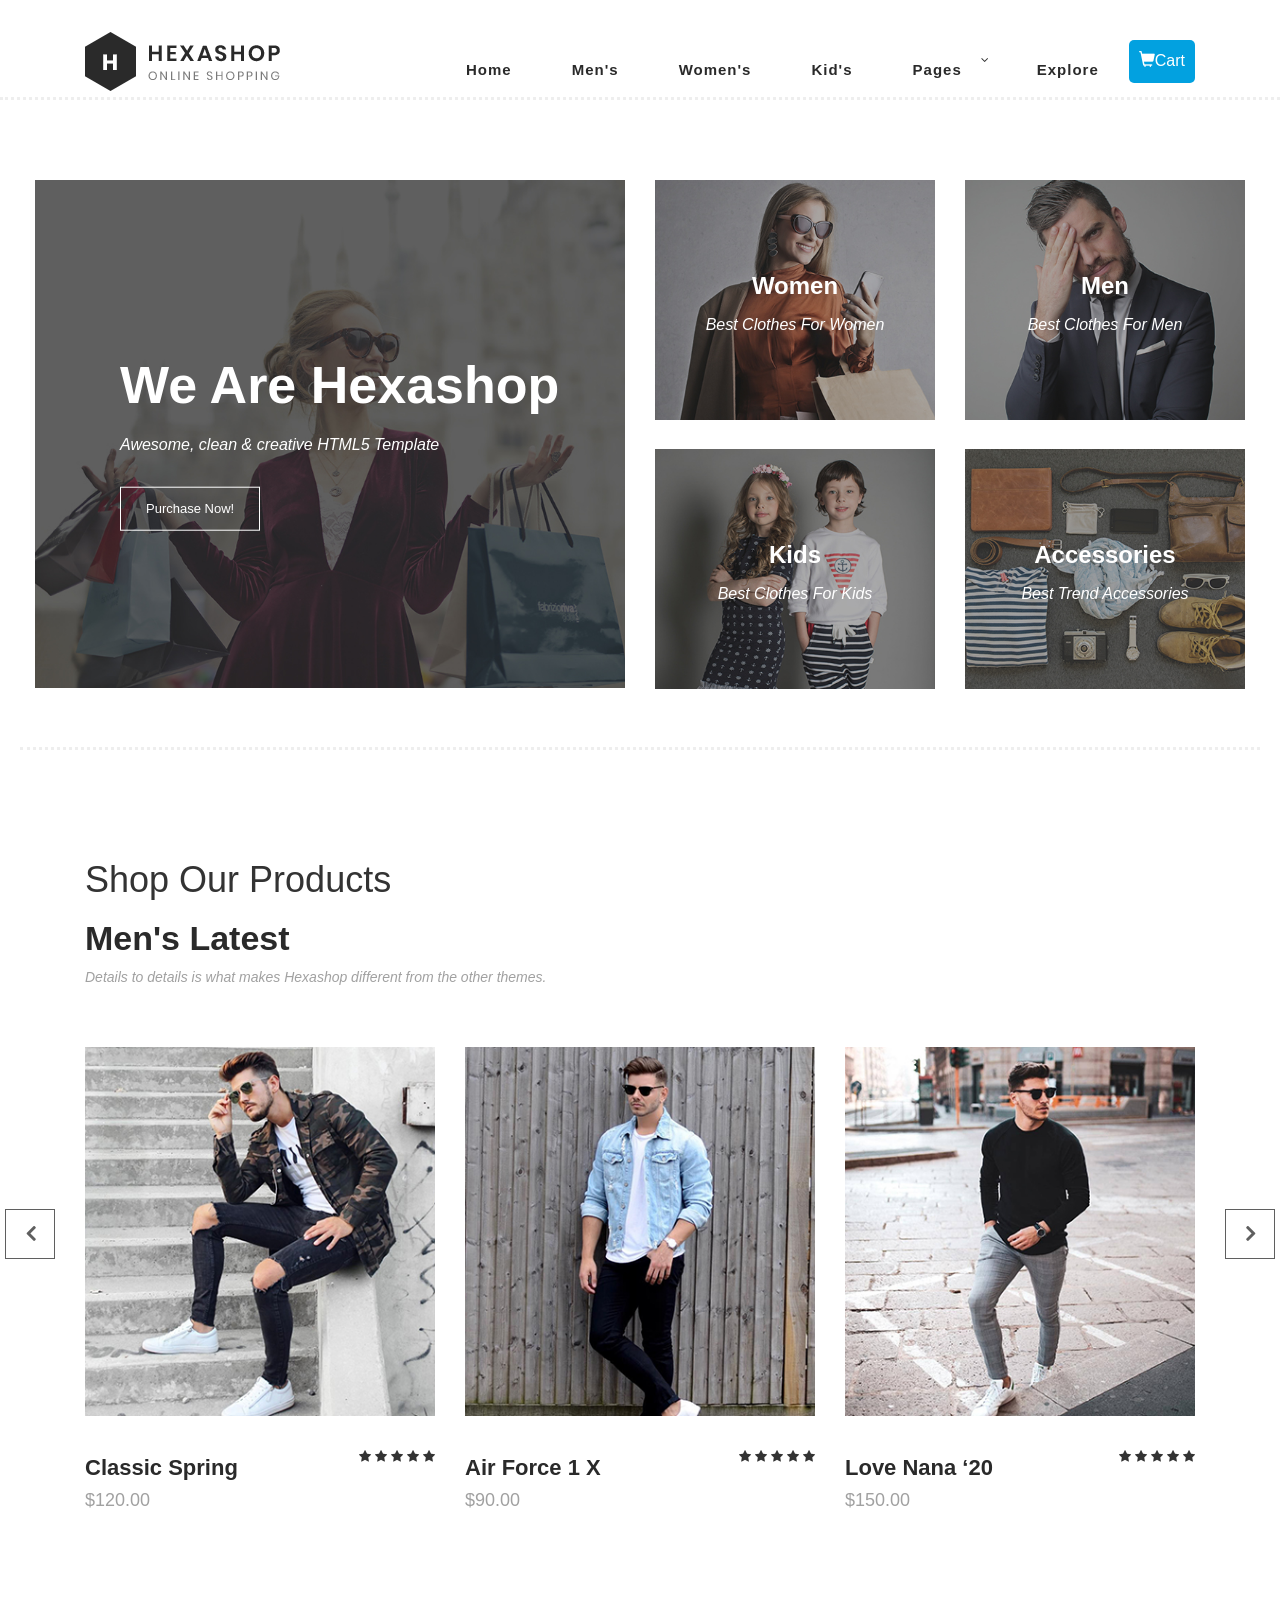
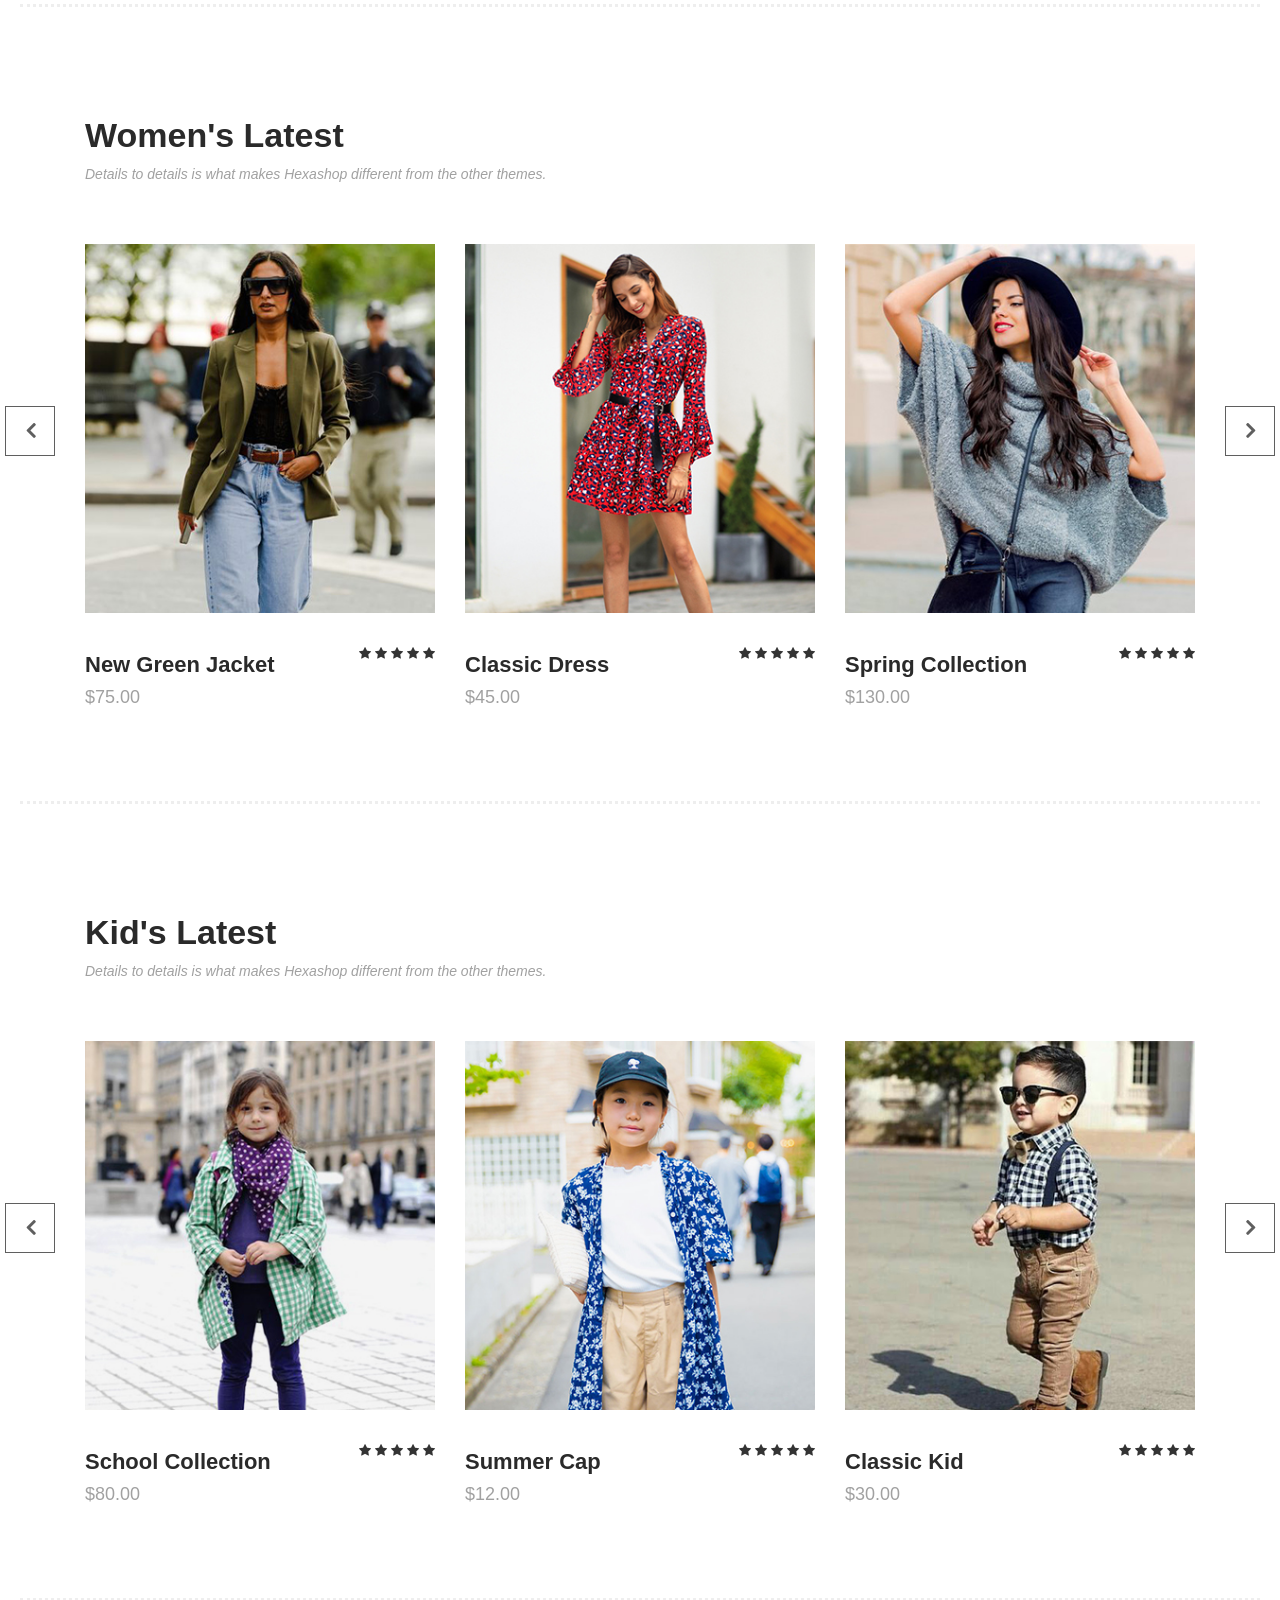
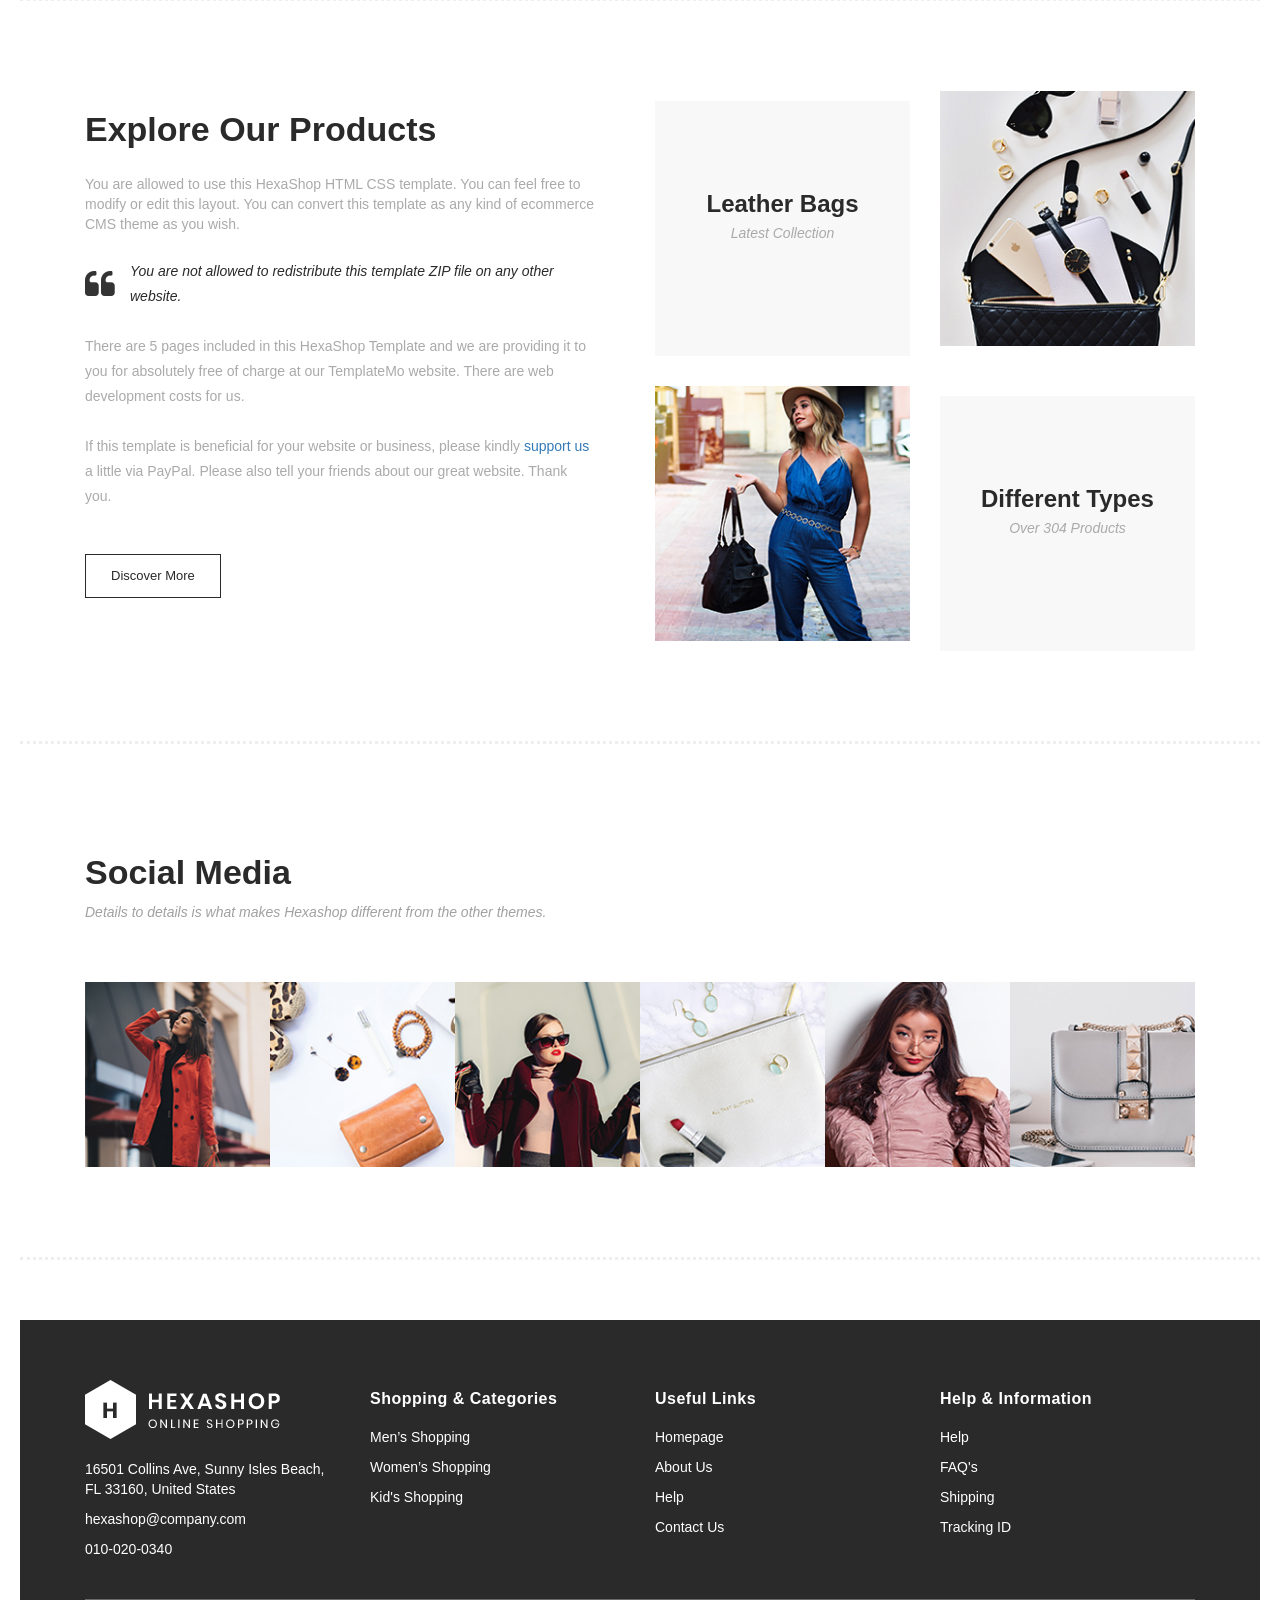
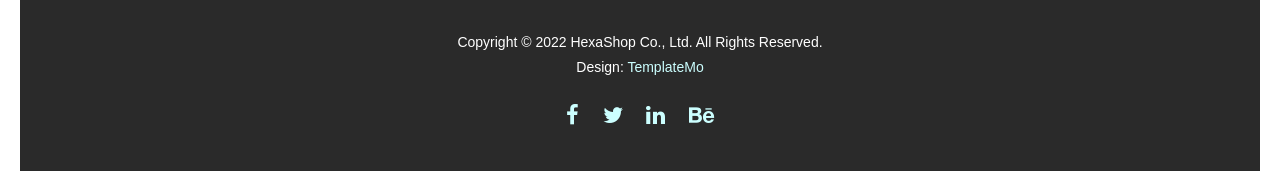
<file: index.html>
<!DOCTYPE html>
<html lang="en">

  <head>

    <meta charset="utf-8">
    <meta name="viewport" content="width=device-width, initial-scale=1, shrink-to-fit=no">
    <meta name="description" content="">
    <meta name="author" content="">
    <link href="https://fonts.googleapis.com/css?family=Poppins:100,200,300,400,500,600,700,800,900&display=swap" rel="stylesheet">

    <title>Hexashop Ecommerce HTML CSS Template</title>


    <!-- Additional CSS Files -->
    <link rel="stylesheet" type="text/css" href="assets/css/bootstrap.min.css">

    <link rel="stylesheet" type="text/css" href="assets/css/font-awesome.css">

    <link rel="stylesheet" href="assets/css/templatemo-hexashop.css">

    <link rel="stylesheet" href="assets/css/owl-carousel.css">

    <link rel="stylesheet" href="assets/css/lightbox.css">
    
    <link rel="stylesheet" href="style.css">

    <link rel="stylesheet" href="https://maxcdn.bootstrapcdn.com/bootstrap/3.4.0/css/bootstrap.min.css">



    </head>
    
    <body>
    
    <!-- ***** Preloader Start ***** -->
    <div id="preloader">
        <div class="jumper">
            <div></div>
            <div></div>
            <div></div>
        </div>
    </div>  
    <!-- ***** Preloader End ***** -->
    
    
    <!-- ***** Header Area Start ***** -->
    <header class="header-area header-sticky">
        <div class="container">
            <div class="row">
                <div class="col-12">
                    <nav class="main-nav">
                        <!-- ***** Logo Start ***** -->
                        <a href="index.html" class="logo">
                            <img src="assets/images/logo.png">
                        </a>
                        <!-- ***** Logo End ***** -->
                        <!-- ***** Menu Start ***** -->
                        <ul class="nav">
                            <li class="scroll-to-section"><a href="#top" class="active">Home</a></li>
                            <li class="scroll-to-section"><a href="#men">Men's</a></li>
                            <li class="scroll-to-section"><a href="#women">Women's</a></li>
                            <li class="scroll-to-section"><a href="#kids">Kid's</a></li>
                            <li class="submenu">
                                <a href="javascript:;">Pages</a>
                                <ul>
                                    <li><a href="about.html">About Us</a></li>
                                    <li><a href="products.html">Products</a></li>
                                    <li><a href="single-product.html">Single Product</a></li>
                                    <li><a href="contact.html">Contact Us</a></li>
                                </ul>
                            </li>
                            
                            <li class="scroll-to-section"><a href="#explore">Explore</a></li>
                            <div class="cart">
                                <a href="single-product.html"><button><span class="glyphicon glyphicon-shopping-cart"></span>Cart</button></a>
                            </div>
                        </ul>
                        
                        <a class='menu-trigger'>
                            <span>Menu</span>
                        </a>
                       
                        <!-- ***** Menu End ***** -->
                    </nav>
                </div>
            </div>
        </div>
    </header>
    <!-- ***** Header Area End ***** -->

    <!-- ***** Main Banner Area Start ***** -->
    <div class="main-banner" id="top">
        <div class="container-fluid">
            <div class="row">
                <div class="col-lg-6">
                    <div class="left-content">
                        <div class="thumb">
                            <div class="inner-content">
                                <h4>We Are Hexashop</h4>
                                <span>Awesome, clean &amp; creative HTML5 Template</span>
                                <div class="main-border-button">
                                    <a href="#">Purchase Now!</a>
                                </div>
                            </div>
                            <img src="assets/images/left-banner-image.jpg" alt="">
                        </div>
                    </div>
                </div>
                <div class="col-lg-6">
                    <div class="right-content">
                        <div class="row">
                            <div class="col-lg-6">
                                <div class="right-first-image">
                                    <div class="thumb">
                                        <div class="inner-content">
                                            <h4>Women</h4>
                                            <span>Best Clothes For Women</span>
                                        </div>
                                        <div class="hover-content">
                                            <div class="inner">
                                                <h4>Women</h4>
                                                <p>Lorem ipsum dolor sit amet, conservisii ctetur adipiscing elit incid.</p>
                                                <div class="main-border-button">
                                                    <a href="#">Discover More</a>
                                                </div>
                                            </div>
                                        </div>
                                        <img src="assets/images/baner-right-image-01.jpg">
                                    </div>
                                </div>
                            </div>
                            <div class="col-lg-6">
                                <div class="right-first-image">
                                    <div class="thumb">
                                        <div class="inner-content">
                                            <h4>Men</h4>
                                            <span>Best Clothes For Men</span>
                                        </div>
                                        <div class="hover-content">
                                            <div class="inner">
                                                <h4>Men</h4>
                                                <p>Lorem ipsum dolor sit amet, conservisii ctetur adipiscing elit incid.</p>
                                                <div class="main-border-button">
                                                    <a href="#">Discover More</a>
                                                </div>
                                            </div>
                                        </div>
                                        <img src="assets/images/baner-right-image-02.jpg">
                                    </div>
                                </div>
                            </div>
                            <div class="col-lg-6">
                                <div class="right-first-image">
                                    <div class="thumb">
                                        <div class="inner-content">
                                            <h4>Kids</h4>
                                            <span>Best Clothes For Kids</span>
                                        </div>
                                        <div class="hover-content">
                                            <div class="inner">
                                                <h4>Kids</h4>
                                                <p>Lorem ipsum dolor sit amet, conservisii ctetur adipiscing elit incid.</p>
                                                <div class="main-border-button">
                                                    <a href="#">Discover More</a>
                                                </div>
                                            </div>
                                        </div>
                                        <img src="assets/images/baner-right-image-03.jpg">
                                    </div>
                                </div>
                            </div>
                            <div class="col-lg-6">
                                <div class="right-first-image">
                                    <div class="thumb">
                                        <div class="inner-content">
                                            <h4>Accessories</h4>
                                            <span>Best Trend Accessories</span>
                                        </div>
                                        <div class="hover-content">
                                            <div class="inner">
                                                <h4>Accessories</h4>
                                                <p>Lorem ipsum dolor sit amet, conservisii ctetur adipiscing elit incid.</p>
                                                <div class="main-border-button">
                                                    <a href="#">Discover More</a>
                                                </div>
                                            </div>
                                        </div>
                                        <img src="assets/images/baner-right-image-04.jpg">
                                    </div>
                                </div>
                            </div>
                        </div>
                    </div>
                </div>
            </div>
        </div>
    </div>
    <!-- ***** Main Banner Area End ***** -->

    <!-- ***** Men Area Starts ***** -->
    <section class="section" id="men">
        <div class="container">
            <div class="row">
                <div class="col-lg-6">
                    <div class="section-heading">
                        <h1>Shop Our Products</h1>
                        <h2>Men's Latest</h2>
                        <span>Details to details is what makes Hexashop different from the other themes.</span>
                    </div>
                </div>
            </div>
        </div>
        <div class="container">
            <div class="row">
                <div class="col-lg-12">
                    <div class="men-item-carousel">
                        <div class="owl-men-item owl-carousel">
                            <div class="item">
                                <div class="thumb">
                                    <div class="hover-content">
                                        <ul> 
                                            <button class="add-to-cart" data-product="Product 1" data-price="10.00"><span class="glyphicon glyphicon-shopping-cart"></span>Add to Cart</button>
                                        </ul>
                                    </div>
                                    <img src="assets/images/men-01.jpg" alt="">
                                </div>
                                <div class="down-content">
                                    <h4>Classic Spring</h4>
                                    <span>$120.00</span>
                                    <ul class="stars">
                                        <li><i class="fa fa-star"></i></li>
                                        <li><i class="fa fa-star"></i></li>
                                        <li><i class="fa fa-star"></i></li>
                                        <li><i class="fa fa-star"></i></li>
                                        <li><i class="fa fa-star"></i></li>
                                    </ul>
                                </div>
                            </div>
                            <div class="item">
                                <div class="thumb">
                                    <div class="hover-content">
                                        <ul> 
                                            <button class="add-to-cart" data-product="Product 1" data-price="10.00"><span class="glyphicon glyphicon-shopping-cart"></span>Add to Cart</button>
                                        </ul>
                                    </div>
                                    <img src="assets/images/men-02.jpg" alt="">
                                </div>
                                <div class="down-content">
                                    <h4>Air Force 1 X</h4>
                                    <span>$90.00</span>
                                    <ul class="stars">
                                        <li><i class="fa fa-star"></i></li>
                                        <li><i class="fa fa-star"></i></li>
                                        <li><i class="fa fa-star"></i></li>
                                        <li><i class="fa fa-star"></i></li>
                                        <li><i class="fa fa-star"></i></li>
                                    </ul>
                                </div>
                            </div>
                            <div class="item">
                                <div class="thumb">
                                    <div class="hover-content">
                                        <ul>
                                            <button class="add-to-cart" data-product="Product 1" data-price="10.00"><span class="glyphicon glyphicon-shopping-cart"></span>Add to Cart</button>
                                        </ul>
                                    </div>
                                    <img src="assets/images/men-03.jpg" alt="">
                                </div>
                                <div class="down-content">
                                    <h4>Love Nana ‘20</h4>
                                    <span>$150.00</span>
                                    <ul class="stars">
                                        <li><i class="fa fa-star"></i></li>
                                        <li><i class="fa fa-star"></i></li>
                                        <li><i class="fa fa-star"></i></li>
                                        <li><i class="fa fa-star"></i></li>
                                        <li><i class="fa fa-star"></i></li>
                                    </ul>
                                </div>
                            </div>
                            <div class="item">
                                <div class="thumb">
                                    <div class="hover-content">
                                        <ul>
                                            <button class="add-to-cart" data-product="Product 1" data-price="10.00"><span class="glyphicon glyphicon-shopping-cart"></span>Add to Cart</button>
                                        </ul>
                                    </div>
                                    <img src="assets/images/men-01.jpg" alt="">
                                </div>
                                <div class="down-content">
                                    <h4>Classic Spring</h4>
                                    <span>$120.00</span>
                                    <ul class="stars">
                                        <li><i class="fa fa-star"></i></li>
                                        <li><i class="fa fa-star"></i></li>
                                        <li><i class="fa fa-star"></i></li>
                                        <li><i class="fa fa-star"></i></li>
                                        <li><i class="fa fa-star"></i></li>
                                    </ul>
                                </div>
                            </div>
                        </div>
                    </div>
                </div>
            </div>
        </div>
    </section>
    <!-- ***** Men Area Ends ***** -->

    <!-- ***** Women Area Starts ***** -->
    <section class="section" id="women">
        <div class="container">
            <div class="row">
                <div class="col-lg-6">
                    <div class="section-heading">
                        <h2>Women's Latest</h2>
                        <span>Details to details is what makes Hexashop different from the other themes.</span>
                    </div>
                </div>
            </div>
        </div>
        <div class="container">
            <div class="row">
                <div class="col-lg-12">
                    <div class="women-item-carousel">
                        <div class="owl-women-item owl-carousel">
                            <div class="item">
                                <div class="thumb">
                                    <div class="hover-content">
                                        <ul>
                                    
                                            <button class="add-to-cart" data-product="Product 1" data-price="10.00"><span class="glyphicon glyphicon-shopping-cart"></span>Add to Cart</button>
                                        </ul>
                                    </div>
                                    <img src="assets/images/women-01.jpg" alt="">
                                </div>
                                <div class="down-content">
                                    <h4>New Green Jacket</h4>
                                    <span>$75.00</span>
                                    <ul class="stars">
                                        <li><i class="fa fa-star"></i></li>
                                        <li><i class="fa fa-star"></i></li>
                                        <li><i class="fa fa-star"></i></li>
                                        <li><i class="fa fa-star"></i></li>
                                        <li><i class="fa fa-star"></i></li>
                                    </ul>
                                </div>
                            </div>
                            <div class="item">
                                <div class="thumb">
                                    <div class="hover-content">
                                        <ul>
                                       
                                            <button class="add-to-cart" data-product="Product 1" data-price="10.00"><span class="glyphicon glyphicon-shopping-cart"></span>Add to Cart</button>
                                        </ul>
                                    </div>
                                    <img src="assets/images/women-02.jpg" alt="">
                                </div>
                                <div class="down-content">
                                    <h4>Classic Dress</h4>
                                    <span>$45.00</span>
                                    <ul class="stars">
                                        <li><i class="fa fa-star"></i></li>
                                        <li><i class="fa fa-star"></i></li>
                                        <li><i class="fa fa-star"></i></li>
                                        <li><i class="fa fa-star"></i></li>
                                        <li><i class="fa fa-star"></i></li>
                                    </ul>
                                </div>
                            </div>
                            <div class="item">
                                <div class="thumb">
                                    <div class="hover-content">
                                        <ul>
                            
                                            <button class="add-to-cart" data-product="Product 1" data-price="10.00"><span class="glyphicon glyphicon-shopping-cart"></span>Add to Cart</button>
                                        </ul>
                                    </div>
                                    <img src="assets/images/women-03.jpg" alt="">
                                </div>
                                <div class="down-content">
                                    <h4>Spring Collection</h4>
                                    <span>$130.00</span>
                                    <ul class="stars">
                                        <li><i class="fa fa-star"></i></li>
                                        <li><i class="fa fa-star"></i></li>
                                        <li><i class="fa fa-star"></i></li>
                                        <li><i class="fa fa-star"></i></li>
                                        <li><i class="fa fa-star"></i></li>
                                    </ul>
                                </div>
                            </div>
                            <div class="item">
                                <div class="thumb">
                                    <div class="hover-content">
                                        <ul>
                                       
                                            <button class="add-to-cart" data-product="Product 1" data-price="10.00"><span class="glyphicon glyphicon-shopping-cart"></span>Add to Cart</button>
                                        </ul>
                                    </div>
                                    <img src="assets/images/women-01.jpg" alt="">
                                </div>
                                <div class="down-content">
                                    <h4>Classic Spring</h4>
                                    <span>$120.00</span>
                                    <ul class="stars">
                                        <li><i class="fa fa-star"></i></li>
                                        <li><i class="fa fa-star"></i></li>
                                        <li><i class="fa fa-star"></i></li>
                                        <li><i class="fa fa-star"></i></li>
                                        <li><i class="fa fa-star"></i></li>
                                    </ul>
                                </div>
                            </div>
                        </div>
                    </div>
                </div>
            </div>
        </div>
    </section>
    <!-- ***** Women Area Ends ***** -->

    <!-- ***** Kids Area Starts ***** -->
    <section class="section" id="kids">
        <div class="container">
            <div class="row">
                <div class="col-lg-6">
                    <div class="section-heading">
                        <h2>Kid's Latest</h2>
                        <span>Details to details is what makes Hexashop different from the other themes.</span>
                    </div>
                </div>
            </div>
        </div>
        <div class="container">
            <div class="row">
                <div class="col-lg-12">
                    <div class="kid-item-carousel">
                        <div class="owl-kid-item owl-carousel">
                            <div class="item">
                                <div class="thumb">
                                    <div class="hover-content">
                                         <ul> 
                                                <button class="add-to-cart" data-product="Product 1" data-price="10.00"><span class="glyphicon glyphicon-shopping-cart"></span>Add to Cart</button>
                                            </ul>
                                    </div>
                                    <img src="assets/images/kid-01.jpg" alt="">
                                </div>
                                <div class="down-content">
                                    <h4>School Collection</h4>
                                    <span>$80.00</span>
                                    <ul class="stars">
                                        <li><i class="fa fa-star"></i></li>
                                        <li><i class="fa fa-star"></i></li>
                                        <li><i class="fa fa-star"></i></li>
                                        <li><i class="fa fa-star"></i></li>
                                        <li><i class="fa fa-star"></i></li>
                                    </ul>
                                </div>
                            </div>
                            <div class="item">
                                <div class="thumb">
                                    <div class="hover-content">
                                        <ul>
                                     
                                            <button class="add-to-cart" data-product="Product 1" data-price="10.00"><span class="glyphicon glyphicon-shopping-cart"></span>Add to Cart</button>
                                        </ul>
                                    </div>
                                    <img src="assets/images/kid-02.jpg" alt="">
                                </div>
                                <div class="down-content">
                                    <h4>Summer Cap</h4>
                                    <span>$12.00</span>
                                    <ul class="stars">
                                        <li><i class="fa fa-star"></i></li>
                                        <li><i class="fa fa-star"></i></li>
                                        <li><i class="fa fa-star"></i></li>
                                        <li><i class="fa fa-star"></i></li>
                                        <li><i class="fa fa-star"></i></li>
                                    </ul>
                                </div>
                            </div>
                            <div class="item">
                                <div class="thumb">
                                    <div class="hover-content">
                                        <ul>
                                        
                                            <button class="add-to-cart" data-product="Product 1" data-price="10.00"><span class="glyphicon glyphicon-shopping-cart"></span>Add to Cart</button>
                                        </ul>
                                    </div>
                                    <img src="assets/images/kid-03.jpg" alt="">
                                </div>
                                <div class="down-content">
                                    <h4>Classic Kid</h4>
                                    <span>$30.00</span>
                                    <ul class="stars">
                                        <li><i class="fa fa-star"></i></li>
                                        <li><i class="fa fa-star"></i></li>
                                        <li><i class="fa fa-star"></i></li>
                                        <li><i class="fa fa-star"></i></li>
                                        <li><i class="fa fa-star"></i></li>
                                    </ul>
                                </div>
                            </div>
                            <div class="item">
                                <div class="thumb">
                                    <div class="hover-content">
                                        <ul>
                              
                                            <button class="add-to-cart" data-product="Product 1" data-price="10.00"><span class="glyphicon glyphicon-shopping-cart"></span>Add to Cart</button>
                                        </ul>
                                    </div>
                                    <img src="assets/images/kid-01.jpg" alt="">
                                </div>
                                <div class="down-content">
                                    <h4>Classic Spring</h4>
                                    <span>$120.00</span>
                                    <ul class="stars">
                                        <li><i class="fa fa-star"></i></li>
                                        <li><i class="fa fa-star"></i></li>
                                        <li><i class="fa fa-star"></i></li>
                                        <li><i class="fa fa-star"></i></li>
                                        <li><i class="fa fa-star"></i></li>
                                    </ul>
                                </div>
                            </div>
                        </div>
                    </div>
                </div>
            </div>
        </div>
    </section>
    <!-- ***** Kids Area Ends ***** -->

    <!-- ***** Explore Area Starts ***** -->
    <section class="section" id="explore">
        <div class="container">
            <div class="row">
                <div class="col-lg-6">
                    <div class="left-content">
                        <h2>Explore Our Products</h2>
                        <span>You are allowed to use this HexaShop HTML CSS template. You can feel free to modify or edit this layout. You can convert this template as any kind of ecommerce CMS theme as you wish.</span>
                        <div class="quote">
                            <i class="fa fa-quote-left"></i><p>You are not allowed to redistribute this template ZIP file on any other website.</p>
                        </div>
                        <p>There are 5 pages included in this HexaShop Template and we are providing it to you for absolutely free of charge at our TemplateMo website. There are web development costs for us.</p>
                        <p>If this template is beneficial for your website or business, please kindly <a rel="nofollow" href="https://paypal.me/templatemo" target="_blank">support us</a> a little via PayPal. Please also tell your friends about our great website. Thank you.</p>
                        <div class="main-border-button">
                            <a href="products.html">Discover More</a>
                        </div>
                    </div>
                </div>
                <div class="col-lg-6">
                    <div class="right-content">
                        <div class="row">
                            <div class="col-lg-6">
                                <div class="leather">
                                    <h4>Leather Bags</h4>
                                    <span>Latest Collection</span>
                                </div>
                            </div>
                            <div class="col-lg-6">
                                <div class="first-image">
                                    <img src="assets/images/explore-image-01.jpg" alt="">
                                </div>
                            </div>
                            <div class="col-lg-6">
                                <div class="second-image">
                                    <img src="assets/images/explore-image-02.jpg" alt="">
                                </div>
                            </div>
                            <div class="col-lg-6">
                                <div class="types">
                                    <h4>Different Types</h4>
                                    <span>Over 304 Products</span>
                                </div>
                            </div>
                        </div>
                    </div>
                </div>
            </div>
        </div>
    </section>
    <!-- ***** Explore Area Ends ***** -->

    <!-- ***** Social Area Starts ***** -->
    <section class="section" id="social">
        <div class="container">
            <div class="row">
                <div class="col-lg-12">
                    <div class="section-heading">
                        <h2>Social Media</h2>
                        <span>Details to details is what makes Hexashop different from the other themes.</span>
                    </div>
                </div>
            </div>
        </div>
        <div class="container">
            <div class="row images">
                <div class="col-2">
                    <div class="thumb">
                        <div class="icon">
                            <a href="http://instagram.com">
                                <h6>Fashion</h6>
                                <i class="fa fa-instagram"></i>
                            </a>
                        </div>
                        <img src="assets/images/instagram-01.jpg" alt="">
                    </div>
                </div>
                <div class="col-2">
                    <div class="thumb">
                        <div class="icon">
                            <a href="http://instagram.com">
                                <h6>New</h6>
                                <i class="fa fa-instagram"></i>
                            </a>
                        </div>
                        <img src="assets/images/instagram-02.jpg" alt="">
                    </div>
                </div>
                <div class="col-2">
                    <div class="thumb">
                        <div class="icon">
                            <a href="http://instagram.com">
                                <h6>Brand</h6>
                                <i class="fa fa-instagram"></i>
                            </a>
                        </div>
                        <img src="assets/images/instagram-03.jpg" alt="">
                    </div>
                </div>
                <div class="col-2">
                    <div class="thumb">
                        <div class="icon">
                            <a href="http://instagram.com">
                                <h6>Makeup</h6>
                                <i class="fa fa-instagram"></i>
                            </a>
                        </div>
                        <img src="assets/images/instagram-04.jpg" alt="">
                    </div>
                </div>
                <div class="col-2">
                    <div class="thumb">
                        <div class="icon">
                            <a href="http://instagram.com">
                                <h6>Leather</h6>
                                <i class="fa fa-instagram"></i>
                            </a>
                        </div>
                        <img src="assets/images/instagram-05.jpg" alt="">
                    </div>
                </div>
                <div class="col-2">
                    <div class="thumb">
                        <div class="icon">
                            <a href="http://instagram.com">
                                <h6>Bag</h6>
                                <i class="fa fa-instagram"></i>
                            </a>
                        </div>
                        <img src="assets/images/instagram-06.jpg" alt="">
                    </div>
                </div>
            </div>
        </div>
    </section>
    <!-- ***** Social Area Ends ***** -->

    <!-- ***** Footer Start ***** -->
    <footer>
        <div class="container">
            <div class="row">
                <div class="col-lg-3">
                    <div class="first-item">
                        <div class="logo">
                            <img src="assets/images/white-logo.png" alt="hexashop ecommerce templatemo">
                        </div>
                        <ul>
                            <li><a href="#">16501 Collins Ave, Sunny Isles Beach, FL 33160, United States</a></li>
                            <li><a href="#">hexashop@company.com</a></li>
                            <li><a href="#">010-020-0340</a></li>
                        </ul>
                    </div>
                </div>
                <div class="col-lg-3">
                    <h4>Shopping &amp; Categories</h4>
                    <ul>
                        <li><a href="#">Men’s Shopping</a></li>
                        <li><a href="#">Women’s Shopping</a></li>
                        <li><a href="#">Kid's Shopping</a></li>
                    </ul>
                </div>
                <div class="col-lg-3">
                    <h4>Useful Links</h4>
                    <ul>
                        <li><a href="#">Homepage</a></li>
                        <li><a href="#">About Us</a></li>
                        <li><a href="#">Help</a></li>
                        <li><a href="#">Contact Us</a></li>
                    </ul>
                </div>
                <div class="col-lg-3">
                    <h4>Help &amp; Information</h4>
                    <ul>
                        <li><a href="#">Help</a></li>
                        <li><a href="#">FAQ's</a></li>
                        <li><a href="#">Shipping</a></li>
                        <li><a href="#">Tracking ID</a></li>
                    </ul>
                </div>
                <div class="col-lg-12">
                    <div class="under-footer">
                        <p>Copyright © 2022 HexaShop Co., Ltd. All Rights Reserved. 
                        
                        <br>Design: <a href="https://templatemo.com" target="_parent" title="free css templates">TemplateMo</a></p>
                        <ul>
                            <li><a href="#"><i class="fa fa-facebook"></i></a></li>
                            <li><a href="#"><i class="fa fa-twitter"></i></a></li>
                            <li><a href="#"><i class="fa fa-linkedin"></i></a></li>
                            <li><a href="#"><i class="fa fa-behance"></i></a></li>
                        </ul>
                    </div>
                </div>
            </div>
        </div>
    </footer>
    <div id="modal" class="modal">
        <div class="modal-content">
            <span class="close-btn">&times;</span>
            <p id="modal-message"></p>
            <button id="go-to-cart">Go to Cart</button>
            <button id="continue-shopping">Continue Shopping</button>
        </div>
    </div>
    

    <!-- jQuery -->
    <script src="assets/js/jquery-2.1.0.min.js"></script>

    <!-- Bootstrap -->
    <script src="assets/js/popper.js"></script>
    <script src="assets/js/bootstrap.min.js"></script>

    <!-- Plugins -->
    <script src="assets/js/owl-carousel.js"></script>
    <script src="assets/js/accordions.js"></script>
    <script src="assets/js/datepicker.js"></script>
    <script src="assets/js/scrollreveal.min.js"></script>
    <script src="assets/js/waypoints.min.js"></script>
    <script src="assets/js/jquery.counterup.min.js"></script>
    <script src="assets/js/imgfix.min.js"></script> 
    <script src="assets/js/slick.js"></script> 
    <script src="assets/js/lightbox.js"></script> 
    <script src="assets/js/isotope.js"></script> 
    
    <!-- Global Init -->
    <script src="assets/js/custom.js"></script>
    <script src="script/index.js"></script>

    <script>

        $(function() {
            var selectedClass = "";
            $("p").click(function(){
            selectedClass = $(this).attr("data-rel");
            $("#portfolio").fadeTo(50, 0.1);
                $("#portfolio div").not("."+selectedClass).fadeOut();
            setTimeout(function() {
              $("."+selectedClass).fadeIn();
              $("#portfolio").fadeTo(50, 1);
            }, 500);
                
            });
        });

    </script>

  </body>
</html>
</file>
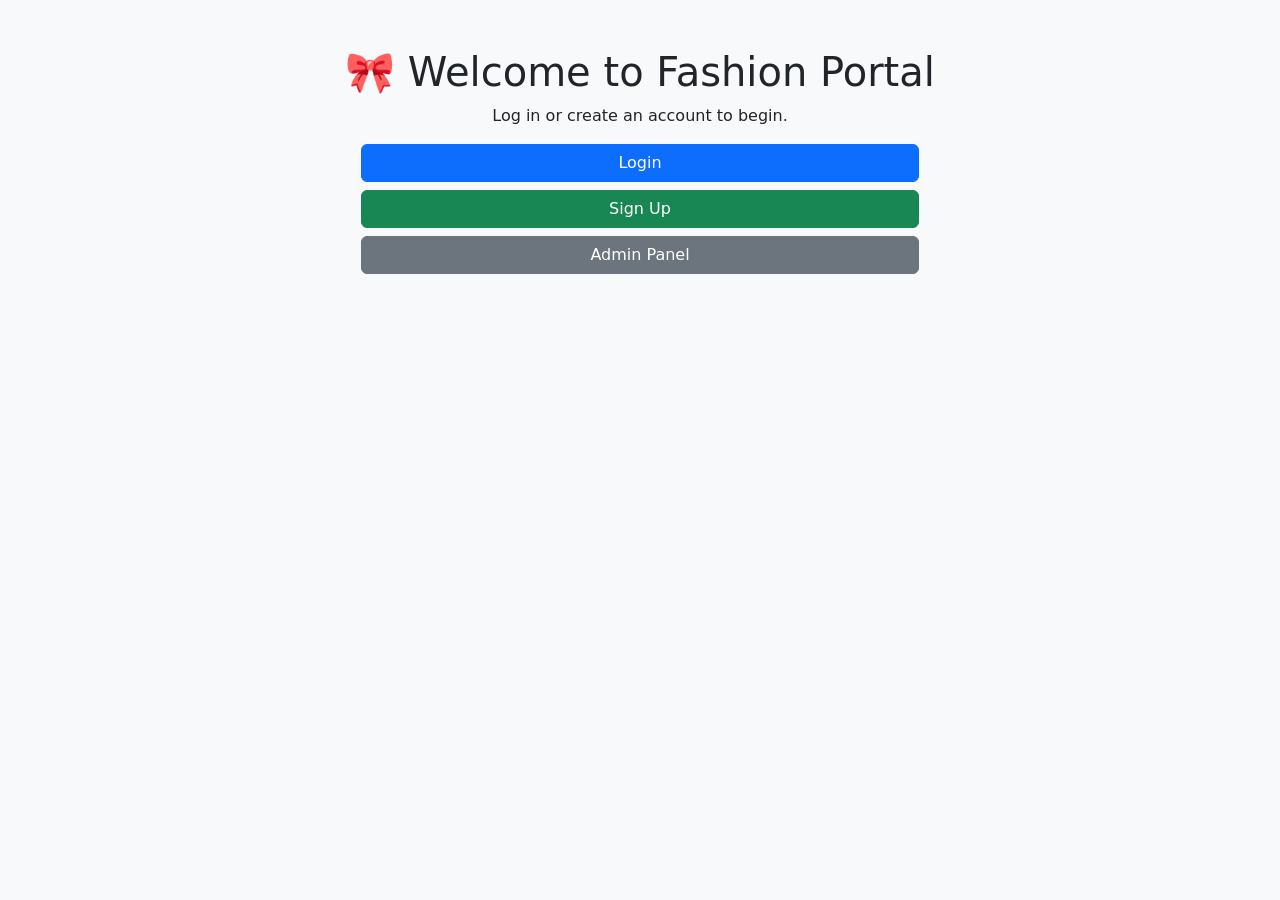
<file: html/index.html>
<!DOCTYPE html>
<html>
<head>
  <meta charset="UTF-8">
  <title>Fashion Portal</title>
  <meta name="viewport" content="width=device-width, initial-scale=1">
  <link href="https://cdn.jsdelivr.net/npm/bootstrap@5.3.0/dist/css/bootstrap.min.css" rel="stylesheet">
</head>
<body class="bg-light">
  <div class="container py-5 text-center">
    <h1>🎀 Welcome to Fashion Portal</h1>
    <p>Log in or create an account to begin.</p>
    <div class="d-grid gap-2 col-6 mx-auto">
      <a href="login.html" class="btn btn-primary">Login</a>
      <a href="signup.html" class="btn btn-success">Sign Up</a>
      <a href="admin.html" class="btn btn-secondary">Admin Panel</a>
    </div>
  </div>
</body>
</html>
</file>
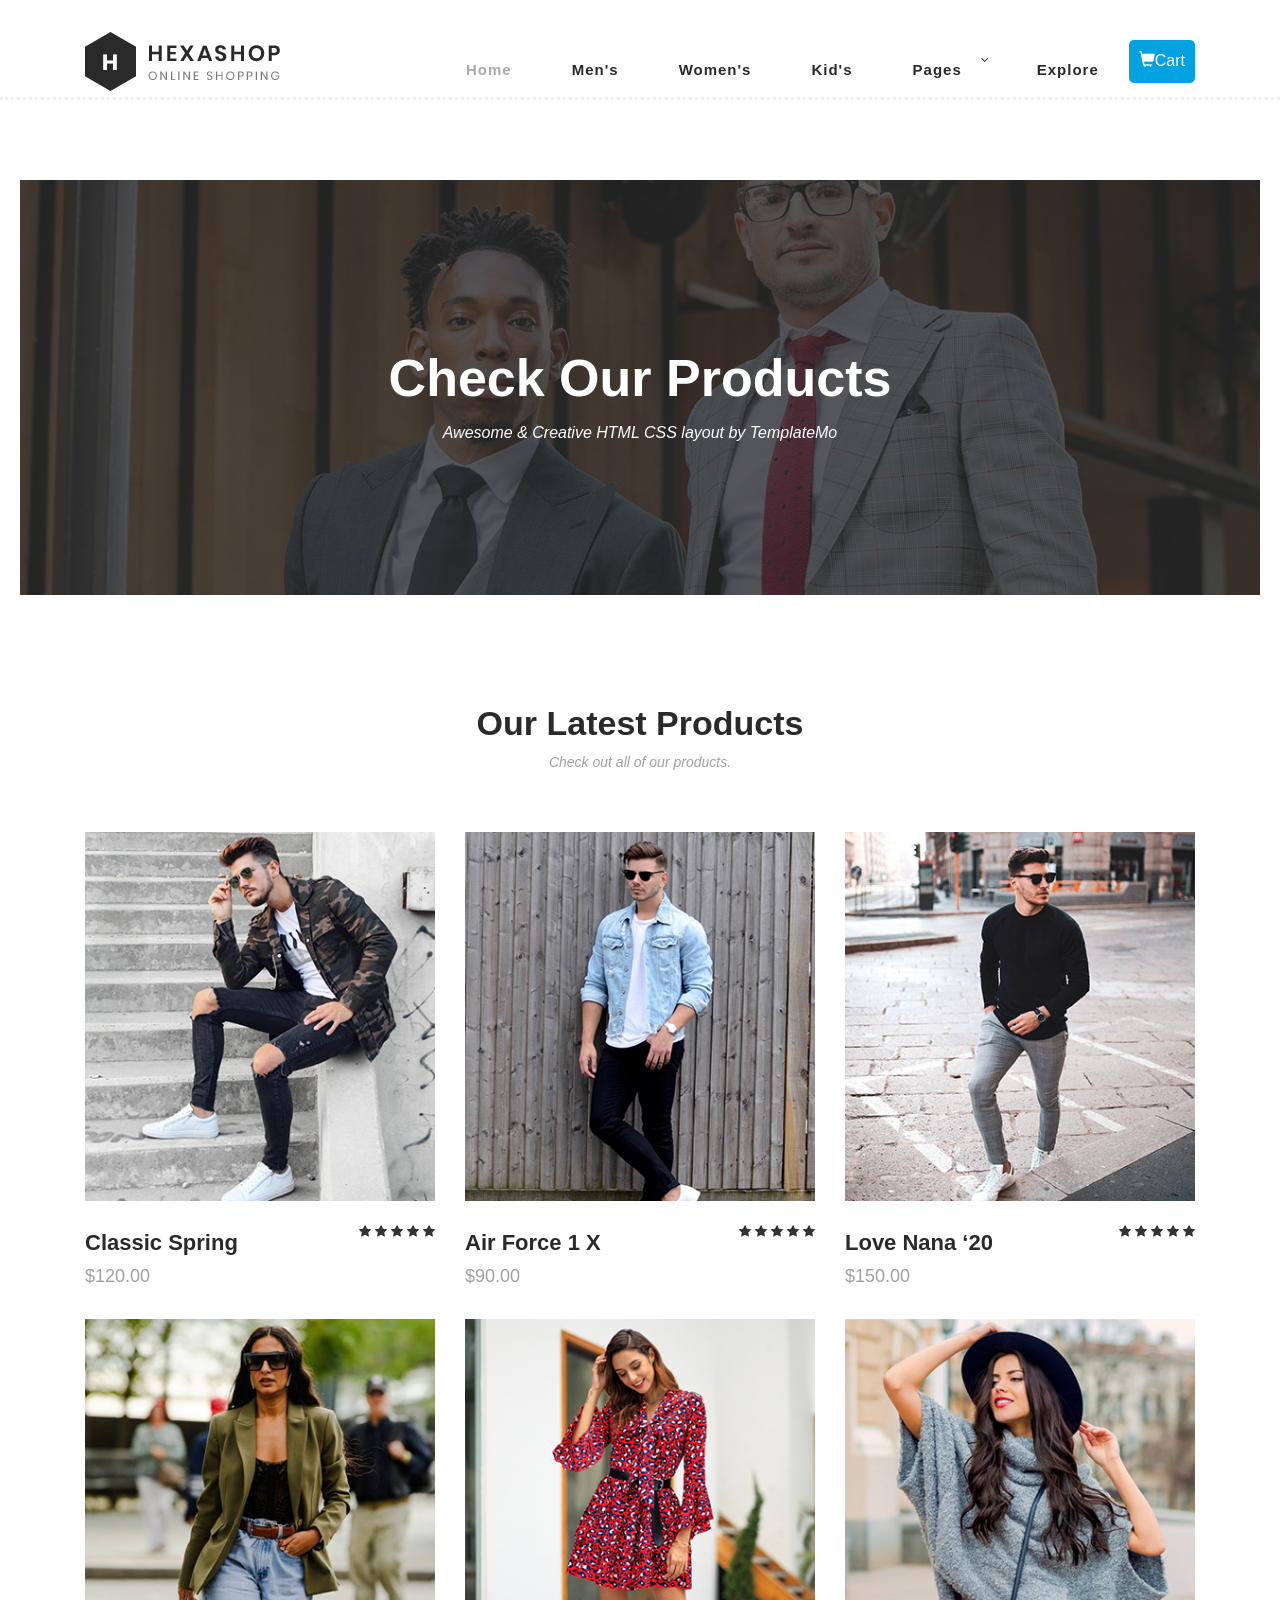
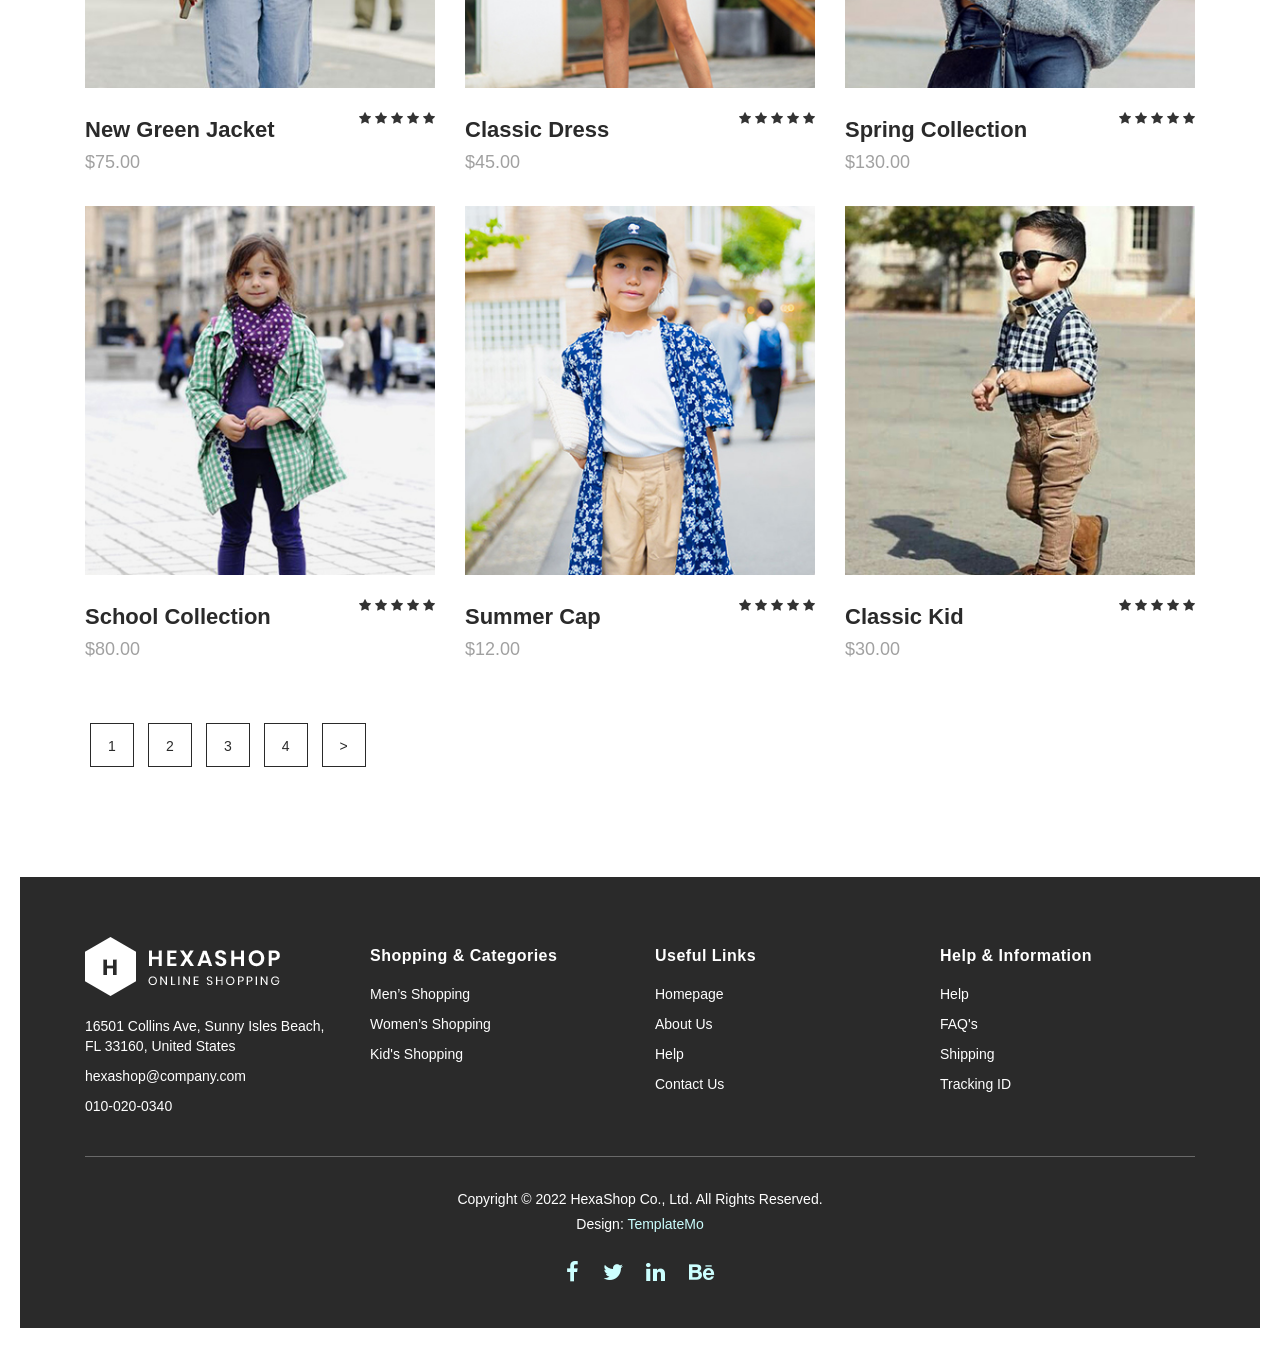
<file: products.html>
<!DOCTYPE html>
<html lang="en">

  <head>

    <meta charset="utf-8">
    <meta name="viewport" content="width=device-width, initial-scale=1, shrink-to-fit=no">
    <meta name="description" content="">
    <meta name="author" content="">
    <link href="https://fonts.googleapis.com/css?family=Poppins:100,200,300,400,500,600,700,800,900&display=swap" rel="stylesheet">

    <title>Hexashop - Product Listing Page</title>


    <link rel="stylesheet" type="text/css" href="assets/css/bootstrap.min.css">

    <link rel="stylesheet" type="text/css" href="assets/css/font-awesome.css">

    <link rel="stylesheet" href="assets/css/templatemo-hexashop.css">

    <link rel="stylesheet" href="assets/css/owl-carousel.css">

    <link rel="stylesheet" href="assets/css/lightbox.css">
    
    <link rel="stylesheet" href="style.css">

    <link rel="stylesheet" href="https://maxcdn.bootstrapcdn.com/bootstrap/3.4.0/css/bootstrap.min.css">
<!--

TemplateMo 571 Hexashop

https://templatemo.com/tm-571-hexashop

-->
    </head>
    
    <body>
    
    <!-- ***** Preloader Start ***** -->
    <div id="preloader">
        <div class="jumper">
            <div></div>
            <div></div>
            <div></div>
        </div>
    </div>  
    <!-- ***** Preloader End ***** -->
    
    
    <!-- ***** Header Area Start ***** -->
    <header class="header-area header-sticky">
        <div class="container">
            <div class="row">
                <div class="col-12">
                    <nav class="main-nav">
                        <!-- ***** Logo Start ***** -->
                        <a href="index.html" class="logo">
                            <img src="assets/images/logo.png">
                        </a>
                        <!-- ***** Logo End ***** -->
                        <!-- ***** Menu Start ***** -->
                        <ul class="nav">
                            <li class="scroll-to-section"><a href="index.html" class="active">Home</a></li>
                            <li class="scroll-to-section"><a href="index.html">Men's</a></li>
                            <li class="scroll-to-section"><a href="index.html">Women's</a></li>
                            <li class="scroll-to-section"><a href="index.html">Kid's</a></li>
                            <li class="submenu">
                                <a href="javascript:;">Pages</a>
                                <ul>
                                    <li><a href="about.html">About Us</a></li>
                                    <li><a href="products.html">Products</a></li>
                                    <li><a href="single-product.html">Single Product</a></li>
                                    <li><a href="contact.html">Contact Us</a></li>
                                </ul>
                            </li>
                            
                            <li class="scroll-to-section"><a href="index.html">Explore</a></li>
                            <div class="cart">
                                <a href="single-product.html"><button><span class="glyphicon glyphicon-shopping-cart"></span>Cart</button></a>
                            </div>
                        </ul>        
                        <a class='menu-trigger'>
                            <span>Menu</span>
                        </a>
                        <!-- ***** Menu End ***** -->
                    </nav>
                </div>
            </div>
        </div>
    </header>
    <!-- ***** Header Area End ***** -->

    <!-- ***** Main Banner Area Start ***** -->
    <div class="page-heading" id="top">
        <div class="container">
            <div class="row">
                <div class="col-lg-12">
                    <div class="inner-content">
                        <h2>Check Our Products</h2>
                        <span>Awesome &amp; Creative HTML CSS layout by TemplateMo</span>
                    </div>
                </div>
            </div>
        </div>
    </div>
    <!-- ***** Main Banner Area End ***** -->


    <!-- ***** Products Area Starts ***** -->
    <section class="section" id="products">
        <div class="container">
            <div class="row">
                <div class="col-lg-12">
                    <div class="section-heading">
                        <h2>Our Latest Products</h2>
                        <span>Check out all of our products.</span>
                    </div>
                </div>
            </div>
        </div>
        <div class="container">
            <div class="row">
                <div class="col-lg-4">
                    <div class="item">
                        <div class="thumb">
                            <div class="hover-content">
                                <ul>
                                    <button class="add-to-cart" data-product="Product 1" data-price="10.00"><span class="glyphicon glyphicon-shopping-cart"></span>Add to Cart</button>
                                </ul>
                            </div>
                            <img src="assets/images/men-01.jpg" alt="">
                        </div>
                        <div class="down-content">
                            <h4>Classic Spring</h4>
                            <span>$120.00</span>
                            <ul class="stars">
                                <li><i class="fa fa-star"></i></li>
                                <li><i class="fa fa-star"></i></li>
                                <li><i class="fa fa-star"></i></li>
                                <li><i class="fa fa-star"></i></li>
                                <li><i class="fa fa-star"></i></li>
                            </ul>
                        </div>
                    </div>
                </div>
                <div class="col-lg-4">
                    <div class="item">
                        <div class="thumb">
                            <div class="hover-content">
                                <ul>
                                    <button class="add-to-cart" data-product="Product 1" data-price="10.00"><span class="glyphicon glyphicon-shopping-cart"></span>Add to Cart</button>
                                </ul>
                            </div>
                            <img src="assets/images/men-02.jpg" alt="">
                        </div>
                        <div class="down-content">
                            <h4>Air Force 1 X</h4>
                            <span>$90.00</span>
                            <ul class="stars">
                                <li><i class="fa fa-star"></i></li>
                                <li><i class="fa fa-star"></i></li>
                                <li><i class="fa fa-star"></i></li>
                                <li><i class="fa fa-star"></i></li>
                                <li><i class="fa fa-star"></i></li>
                            </ul>
                        </div>
                    </div>
                </div>
                <div class="col-lg-4">
                    <div class="item">
                        <div class="thumb">
                            <div class="hover-content">
                                <ul>
                                    <button class="add-to-cart" data-product="Product 1" data-price="10.00"><span class="glyphicon glyphicon-shopping-cart"></span>Add to Cart</button>
                                </ul>
                            </div>
                            <img src="assets/images/men-03.jpg" alt="">
                        </div>
                        <div class="down-content">
                            <h4>Love Nana ‘20</h4>
                            <span>$150.00</span>
                            <ul class="stars">
                                <li><i class="fa fa-star"></i></li>
                                <li><i class="fa fa-star"></i></li>
                                <li><i class="fa fa-star"></i></li>
                                <li><i class="fa fa-star"></i></li>
                                <li><i class="fa fa-star"></i></li>
                            </ul>
                        </div>
                    </div>
                </div>
                <div class="col-lg-4">
                    <div class="item">
                        <div class="thumb">
                            <div class="hover-content">
                                <ul>
                                    <button class="add-to-cart" data-product="Product 1" data-price="10.00"><span class="glyphicon glyphicon-shopping-cart"></span>Add to Cart</button>
                                </ul>
                            </div>
                            <img src="assets/images/women-01.jpg" alt="">
                        </div>
                        <div class="down-content">
                            <h4>New Green Jacket</h4>
                            <span>$75.00</span>
                            <ul class="stars">
                                <li><i class="fa fa-star"></i></li>
                                <li><i class="fa fa-star"></i></li>
                                <li><i class="fa fa-star"></i></li>
                                <li><i class="fa fa-star"></i></li>
                                <li><i class="fa fa-star"></i></li>
                            </ul>
                        </div>
                    </div>
                </div>
                <div class="col-lg-4">
                    <div class="item">
                        <div class="thumb">
                            <div class="hover-content">
                                <ul>
                                    <button class="add-to-cart" data-product="Product 1" data-price="10.00"><span class="glyphicon glyphicon-shopping-cart"></span>Add to Cart</button>
                                </ul>
                            </div>
                            <img src="assets/images/women-02.jpg" alt="">
                        </div>
                        <div class="down-content">
                            <h4>Classic Dress</h4>
                            <span>$45.00</span>
                            <ul class="stars">
                                <li><i class="fa fa-star"></i></li>
                                <li><i class="fa fa-star"></i></li>
                                <li><i class="fa fa-star"></i></li>
                                <li><i class="fa fa-star"></i></li>
                                <li><i class="fa fa-star"></i></li>
                            </ul>
                        </div>
                    </div>
                </div>
                <div class="col-lg-4">
                    <div class="item">
                        <div class="thumb">
                            <div class="hover-content">
                                <ul>
                                    <button class="add-to-cart" data-product="Product 1" data-price="10.00"><span class="glyphicon glyphicon-shopping-cart"></span>Add to Cart</button>
                                </ul>
                            </div>
                            <img src="assets/images/women-03.jpg" alt="">
                        </div>
                        <div class="down-content">
                            <h4>Spring Collection</h4>
                            <span>$130.00</span>
                            <ul class="stars">
                                <li><i class="fa fa-star"></i></li>
                                <li><i class="fa fa-star"></i></li>
                                <li><i class="fa fa-star"></i></li>
                                <li><i class="fa fa-star"></i></li>
                                <li><i class="fa fa-star"></i></li>
                            </ul>
                        </div>
                    </div>
                </div>
                <div class="col-lg-4">
                    <div class="item">
                        <div class="thumb">
                            <div class="hover-content">
                                <ul>
                                    <button class="add-to-cart" data-product="Product 1" data-price="10.00"><span class="glyphicon glyphicon-shopping-cart"></span>Add to Cart</button>
                                </ul>
                            </div>
                            <img src="assets/images/kid-01.jpg" alt="">
                        </div>
                        <div class="down-content">
                            <h4>School Collection</h4>
                            <span>$80.00</span>
                            <ul class="stars">
                                <li><i class="fa fa-star"></i></li>
                                <li><i class="fa fa-star"></i></li>
                                <li><i class="fa fa-star"></i></li>
                                <li><i class="fa fa-star"></i></li>
                                <li><i class="fa fa-star"></i></li>
                            </ul>
                        </div>
                    </div>
                </div>
                <div class="col-lg-4">
                    <div class="item">
                        <div class="thumb">
                            <div class="hover-content">
                                <ul>
                                    <button class="add-to-cart" data-product="Product 1" data-price="10.00"><span class="glyphicon glyphicon-shopping-cart"></span>Add to Cart</button>
                                </ul>
                            </div>
                            <img src="assets/images/kid-02.jpg" alt="">
                        </div>
                        <div class="down-content">
                            <h4>Summer Cap</h4>
                            <span>$12.00</span>
                            <ul class="stars">
                                <li><i class="fa fa-star"></i></li>
                                <li><i class="fa fa-star"></i></li>
                                <li><i class="fa fa-star"></i></li>
                                <li><i class="fa fa-star"></i></li>
                                <li><i class="fa fa-star"></i></li>
                            </ul>
                        </div>
                    </div>
                </div>
                <div class="col-lg-4">
                    <div class="item">
                        <div class="thumb">
                            <div class="hover-content">
                                <ul>
                                    <button class="add-to-cart" data-product="Product 1" data-price="10.00"><span class="glyphicon glyphicon-shopping-cart"></span>Add to Cart</button>
                                </ul>
                            </div>
                            <img src="assets/images/kid-03.jpg" alt="">
                        </div>
                        <div class="down-content">
                            <h4>Classic Kid</h4>
                            <span>$30.00</span>
                            <ul class="stars">
                                <li><i class="fa fa-star"></i></li>
                                <li><i class="fa fa-star"></i></li>
                                <li><i class="fa fa-star"></i></li>
                                <li><i class="fa fa-star"></i></li>
                                <li><i class="fa fa-star"></i></li>
                            </ul>
                        </div>
                    </div>
                </div>
                <div class="col-lg-12">
                    <div class="pagination">
                        <ul>
                            <li>
                                <a href="#">1</a>
                            </li>
                            <li>
                                <a href="#">2</a>
                            </li>
                            <li>
                                <a href="#">3</a>
                            </li>
                            <li>
                                <a href="#">4</a>
                            </li>
                            <li>
                                <a href="#">></a>
                            </li>
                        </ul>
                    </div>
                </div>
            </div>
        </div>
    </section>
    <!-- ***** Products Area Ends ***** -->
    
    <!-- ***** Footer Start ***** -->
    <footer>
        <div class="container">
            <div class="row">
                <div class="col-lg-3">
                    <div class="first-item">
                        <div class="logo">
                            <img src="assets/images/white-logo.png" alt="hexashop ecommerce templatemo">
                        </div>
                        <ul>
                            <li><a href="#">16501 Collins Ave, Sunny Isles Beach, FL 33160, United States</a></li>
                            <li><a href="#">hexashop@company.com</a></li>
                            <li><a href="#">010-020-0340</a></li>
                        </ul>
                    </div>
                </div>
                <div class="col-lg-3">
                    <h4>Shopping &amp; Categories</h4>
                    <ul>
                        <li><a href="#">Men’s Shopping</a></li>
                        <li><a href="#">Women’s Shopping</a></li>
                        <li><a href="#">Kid's Shopping</a></li>
                    </ul>
                </div>
                <div class="col-lg-3">
                    <h4>Useful Links</h4>
                    <ul>
                        <li><a href="#">Homepage</a></li>
                        <li><a href="#">About Us</a></li>
                        <li><a href="#">Help</a></li>
                        <li><a href="#">Contact Us</a></li>
                    </ul>
                </div>
                <div class="col-lg-3">
                    <h4>Help &amp; Information</h4>
                    <ul>
                        <li><a href="#">Help</a></li>
                        <li><a href="#">FAQ's</a></li>
                        <li><a href="#">Shipping</a></li>
                        <li><a href="#">Tracking ID</a></li>
                    </ul>
                </div>
                <div class="col-lg-12">
                    <div class="under-footer">
                        <p>Copyright © 2022 HexaShop Co., Ltd. All Rights Reserved. 
                        
                        <br>Design: <a href="https://templatemo.com" target="_parent" title="free css templates">TemplateMo</a></p>
                        <ul>
                            <li><a href="#"><i class="fa fa-facebook"></i></a></li>
                            <li><a href="#"><i class="fa fa-twitter"></i></a></li>
                            <li><a href="#"><i class="fa fa-linkedin"></i></a></li>
                            <li><a href="#"><i class="fa fa-behance"></i></a></li>
                        </ul>
                    </div>
                </div>
            </div>
        </div>
    </footer>

    <div id="modal" class="modal">
        <div class="modal-content">
            <span class="close-btn">&times;</span>
            <p id="modal-message"></p>
            <button id="go-to-cart">Go to Cart</button>
            <button id="continue-shopping">Continue Shopping</button>
        </div>
    </div>
    

    <!-- jQuery -->
    <script src="assets/js/jquery-2.1.0.min.js"></script>

    <!-- Bootstrap -->
    <script src="assets/js/popper.js"></script>
    <script src="assets/js/bootstrap.min.js"></script>

    <!-- Plugins -->
    <script src="assets/js/owl-carousel.js"></script>
    <script src="assets/js/accordions.js"></script>
    <script src="assets/js/datepicker.js"></script>
    <script src="assets/js/scrollreveal.min.js"></script>
    <script src="assets/js/waypoints.min.js"></script>
    <script src="assets/js/jquery.counterup.min.js"></script>
    <script src="assets/js/imgfix.min.js"></script> 
    <script src="assets/js/slick.js"></script> 
    <script src="assets/js/lightbox.js"></script> 
    <script src="assets/js/isotope.js"></script> 
    
    <!-- Global Init -->
    <script src="assets/js/custom.js"></script>
    
    <script>

        $(function() {
            var selectedClass = "";
            $("p").click(function(){
            selectedClass = $(this).attr("data-rel");
            $("#portfolio").fadeTo(50, 0.1);
                $("#portfolio div").not("."+selectedClass).fadeOut();
            setTimeout(function() {
              $("."+selectedClass).fadeIn();
              $("#portfolio").fadeTo(50, 1);
            }, 500);
                
            });
        });

    </script>
    <script src="script/index.js"></script>

  </body>

</html>
</file>
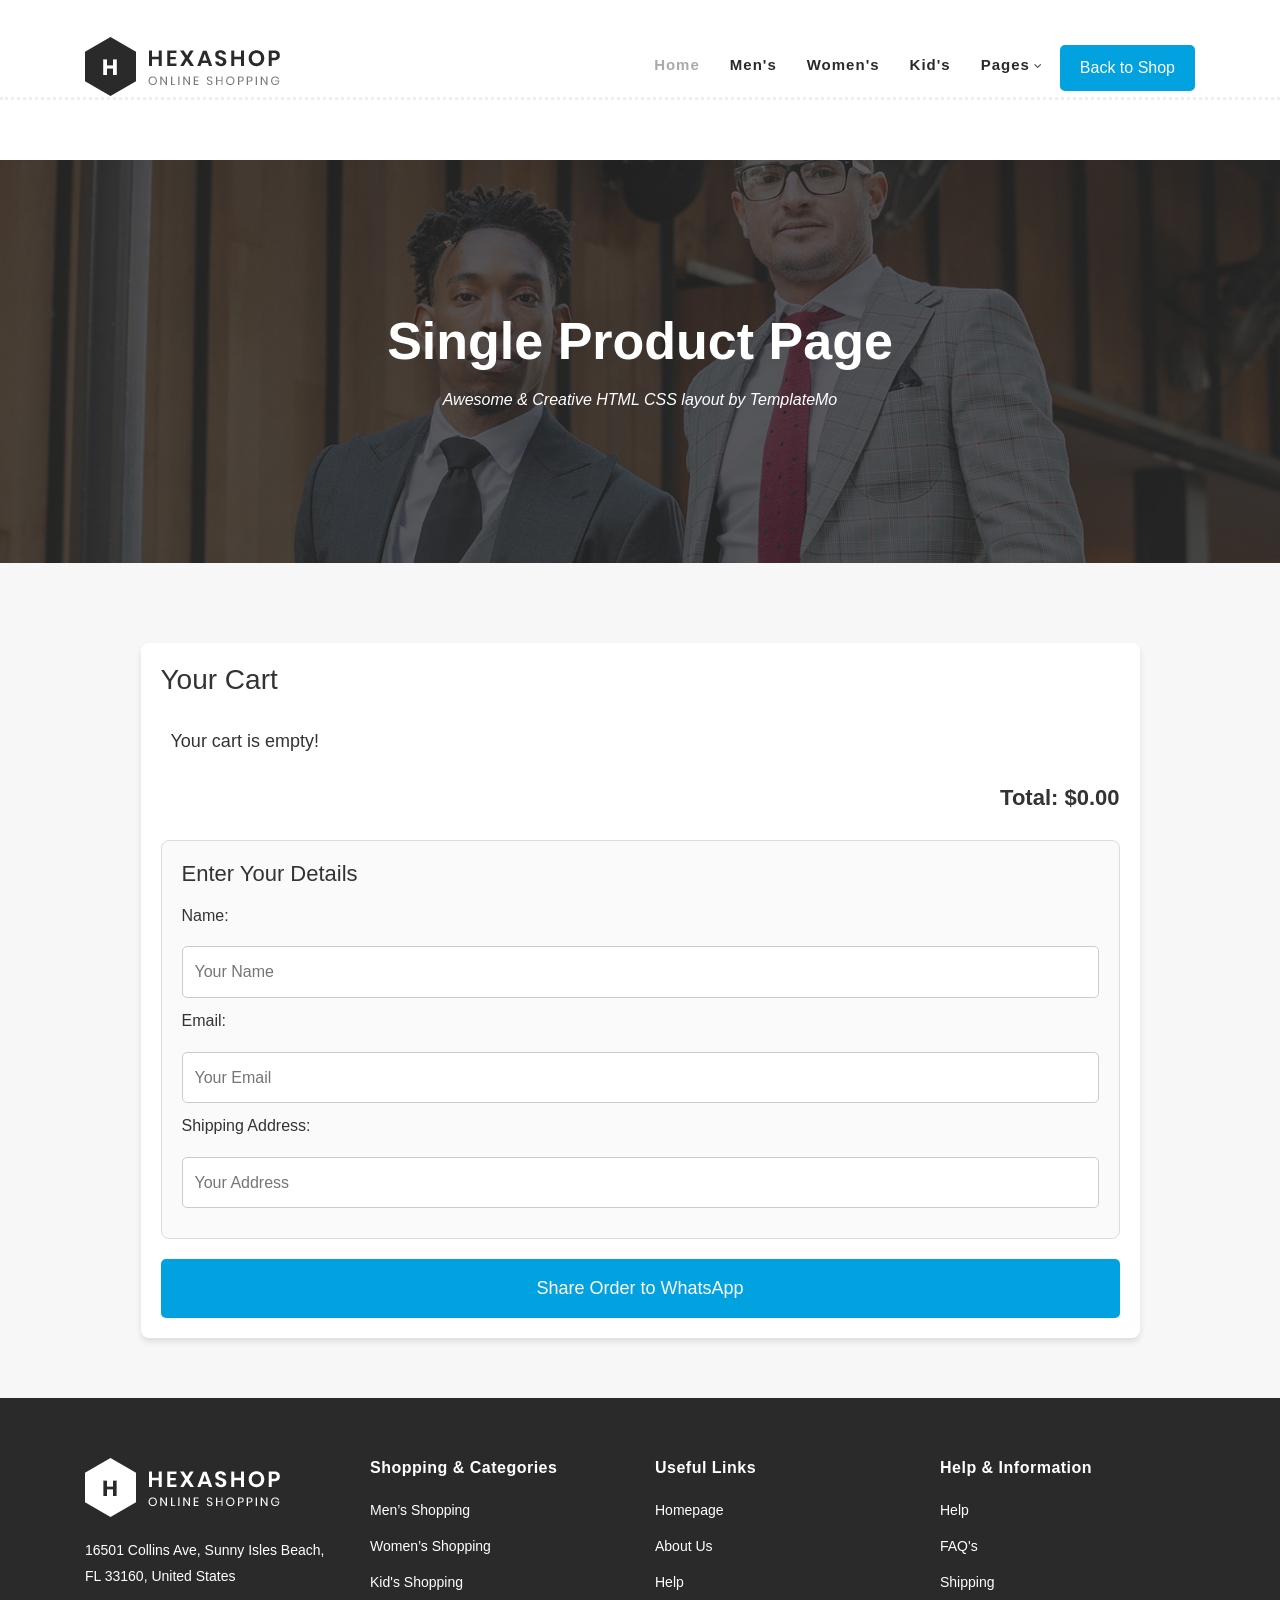
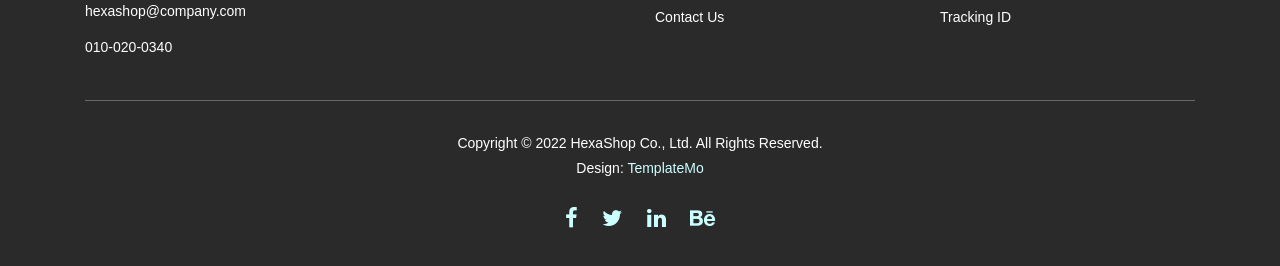
<file: single-product.html>
<!DOCTYPE html>
<html lang="en">

  <head>

    <meta charset="utf-8">
    <meta name="viewport" content="width=device-width, initial-scale=1, shrink-to-fit=no">
    <meta name="description" content="">
    <meta name="author" content="">
    <link href="https://fonts.googleapis.com/css?family=Poppins:100,200,300,400,500,600,700,800,900&display=swap" rel="stylesheet">

    <title>Hexashop - Product Detail Page</title>


    <!-- Additional CSS Files -->
    <link rel="stylesheet" type="text/css" href="assets/css/bootstrap.min.css">

    <link rel="stylesheet" type="text/css" href="assets/css/font-awesome.css">

    <link rel="stylesheet" href="assets/css/templatemo-hexashop.css">

    <link rel="stylesheet" href="assets/css/owl-carousel.css">

    <link rel="stylesheet" href="assets/css/lightbox.css">

    <link rel="stylesheet" href="cart/cart.css">
<!--

TemplateMo 571 Hexashop

https://templatemo.com/tm-571-hexashop

-->
    </head>
    
    <body>
    
    <!-- ***** Preloader Start ***** -->
    <div id="preloader">
        <div class="jumper">
            <div></div>
            <div></div>
            <div></div>
        </div>
    </div>  
    <!-- ***** Preloader End ***** -->
    
    
    <!-- ***** Header Area Start ***** -->
    <header class="header-area header-sticky">
        <div class="container">
            <div class="row">
                <div class="col-12">
                    <nav class="main-nav">
                        <!-- ***** Logo Start ***** -->
                        <a href="index.html" class="logo">
                            <img src="assets/images/logo.png">
                        </a>
                        <!-- ***** Logo End ***** -->
                        <!-- ***** Menu Start ***** -->
                        <ul class="nav">
                            <li class="scroll-to-section"><a href="index.html" class="active">Home</a></li>
                            <li class="scroll-to-section"><a href="index.html">Men's</a></li>
                            <li class="scroll-to-section"><a href="index.html">Women's</a></li>
                            <li class="scroll-to-section"><a href="index.html">Kid's</a></li>
                            <li class="submenu">
                                <a href="javascript:;">Pages</a>
                                <ul>
                                    <li><a href="about.html">About Us</a></li>
                                    <li><a href="products.html">Products</a></li>
                                    <li><a href="single-product.html">Single Product</a></li>
                                    <li><a href="contact.html">Contact Us</a></li>
                                </ul>
                            </li>
                            <div class="cart">
                                <a href="index.html"><button>Back to Shop</button></a>
                            </div>
                            
                        </ul>        
                        <a class='menu-trigger'>
                            <span>Menu</span>
                        </a>
                        <!-- ***** Menu End ***** -->
                    </nav>
                </div>
            </div>
        </div>
    </header>
    <!-- ***** Header Area End ***** -->

    <!-- ***** Main Banner Area Start ***** -->
    <div class="page-heading" id="top">
        <div class="container">
            <div class="row">
                <div class="col-lg-12">
                    <div class="inner-content">
                        <h2>Single Product Page</h2>
                        <span>Awesome &amp; Creative HTML CSS layout by TemplateMo</span>
                    </div>
                </div>
            </div>
        </div>
    </div>
    <!-- ***** Main Banner Area End ***** -->


    <!-- ***** Product Area Starts ***** -->
    <section class="section" id="product">
        <div class="container">
            <main>
                <h2>Your Cart</h2>
                <ul id="cart-items"></ul>
                <p id="total-price">Total: $0.00</p>
                
                <!-- Form to collect user's details -->
                <div id="user-details">
                    <h3>Enter Your Details</h3>
                    <label for="name">Name: </label>
                    <input type="text" id="name" placeholder="Your Name" required>
                    <br>
                    <label for="email">Email: </label>
                    <input type="email" id="email" placeholder="Your Email" required>
                    <br>
                    <label for="address">Shipping Address: </label>
                    <input type="text" id="address" placeholder="Your Address" required>
                    <br>
                </div>
                
                <button id="share-order-btn">Share Order to WhatsApp</button>
            </main>
        </div>
    </section>
    <!-- ***** Product Area Ends ***** -->
    
    <!-- ***** Footer Start ***** -->
    <footer>
        <div class="container">
            <div class="row">
                <div class="col-lg-3">
                    <div class="first-item">
                        <div class="logo">
                            <img src="assets/images/white-logo.png" alt="hexashop ecommerce templatemo">
                        </div>
                        <ul>
                            <li><a href="#">16501 Collins Ave, Sunny Isles Beach, FL 33160, United States</a></li>
                            <li><a href="#">hexashop@company.com</a></li>
                            <li><a href="#">010-020-0340</a></li>
                        </ul>
                    </div>
                </div>
                <div class="col-lg-3">
                    <h4>Shopping &amp; Categories</h4>
                    <ul>
                        <li><a href="#">Men’s Shopping</a></li>
                        <li><a href="#">Women’s Shopping</a></li>
                        <li><a href="#">Kid's Shopping</a></li>
                    </ul>
                </div>
                <div class="col-lg-3">
                    <h4>Useful Links</h4>
                    <ul>
                        <li><a href="#">Homepage</a></li>
                        <li><a href="#">About Us</a></li>
                        <li><a href="#">Help</a></li>
                        <li><a href="#">Contact Us</a></li>
                    </ul>
                </div>
                <div class="col-lg-3">
                    <h4>Help &amp; Information</h4>
                    <ul>
                        <li><a href="#">Help</a></li>
                        <li><a href="#">FAQ's</a></li>
                        <li><a href="#">Shipping</a></li>
                        <li><a href="#">Tracking ID</a></li>
                    </ul>
                </div>
                <div class="col-lg-12">
                    <div class="under-footer">
                        <p>Copyright © 2022 HexaShop Co., Ltd. All Rights Reserved. 
                        
                        <br>Design: <a href="https://templatemo.com" target="_parent" title="free css templates">TemplateMo</a></p>
                        <ul>
                            <li><a href="#"><i class="fa fa-facebook"></i></a></li>
                            <li><a href="#"><i class="fa fa-twitter"></i></a></li>
                            <li><a href="#"><i class="fa fa-linkedin"></i></a></li>
                            <li><a href="#"><i class="fa fa-behance"></i></a></li>
                        </ul>
                    </div>
                </div>
            </div>
        </div>
    </footer>
    

    <!-- jQuery -->
    <script src="assets/js/jquery-2.1.0.min.js"></script>

    <!-- Bootstrap -->
    <script src="assets/js/popper.js"></script>
    <script src="assets/js/bootstrap.min.js"></script>

    <!-- Plugins -->
    <script src="assets/js/owl-carousel.js"></script>
    <script src="assets/js/accordions.js"></script>
    <script src="assets/js/datepicker.js"></script>
    <script src="assets/js/scrollreveal.min.js"></script>
    <script src="assets/js/waypoints.min.js"></script>
    <script src="assets/js/jquery.counterup.min.js"></script>
    <script src="assets/js/imgfix.min.js"></script> 
    <script src="assets/js/slick.js"></script> 
    <script src="assets/js/lightbox.js"></script> 
    <script src="assets/js/isotope.js"></script> 
    <script src="assets/js/quantity.js"></script>
    
    <!-- Global Init -->
    <script src="assets/js/custom.js"></script>

    <script>

        $(function() {
            var selectedClass = "";
            $("p").click(function(){
            selectedClass = $(this).attr("data-rel");
            $("#portfolio").fadeTo(50, 0.1);
                $("#portfolio div").not("."+selectedClass).fadeOut();
            setTimeout(function() {
              $("."+selectedClass).fadeIn();
              $("#portfolio").fadeTo(50, 1);
            }, 500);
                
            });
        });

    </script>

    <script src="cart/cart.js"></script>

  </body>

</html>
</file>
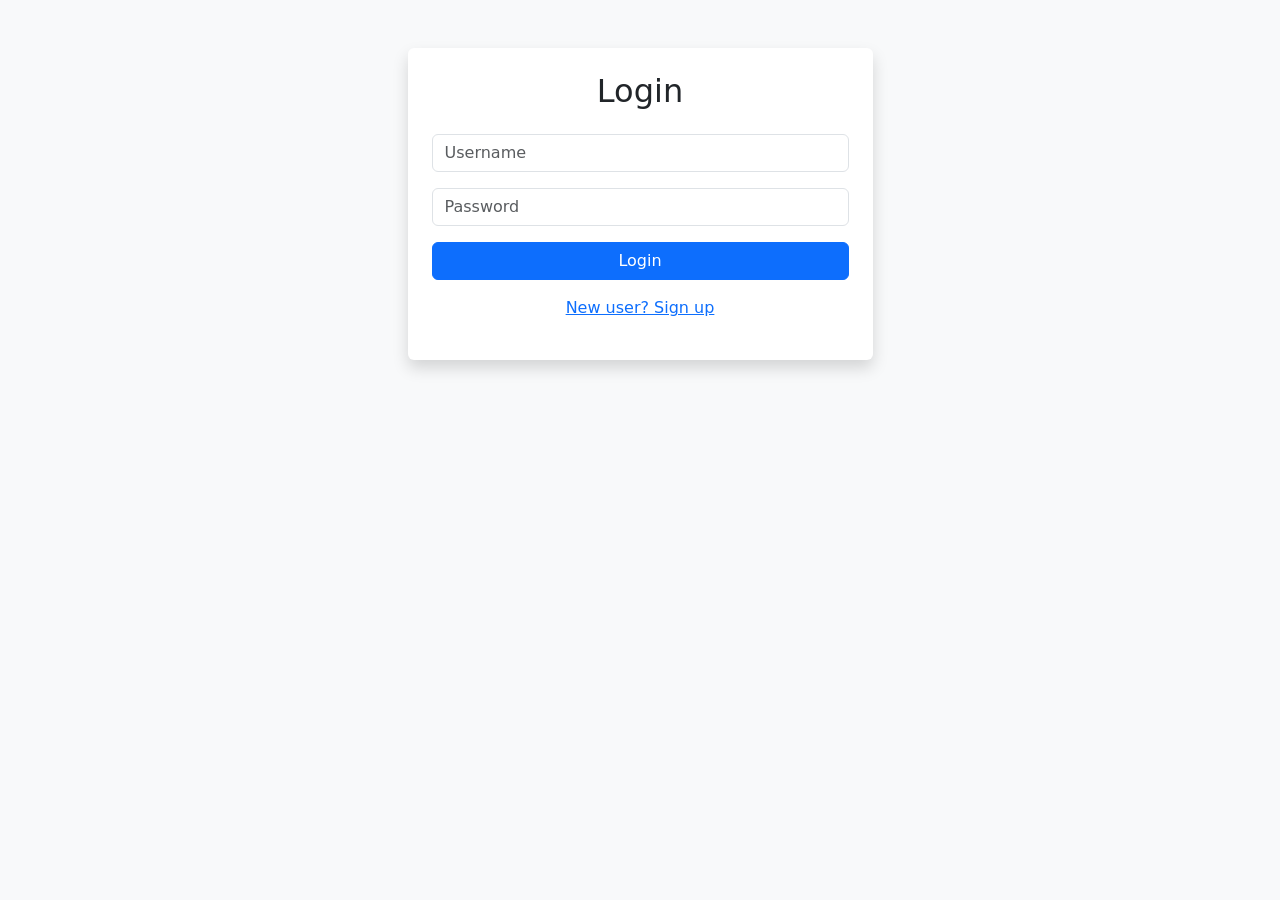
<file: html/login.html>
<!DOCTYPE html>
<html>
<head>
  <meta charset="UTF-8">
  <title>Login – Fashion Portal</title>
  <meta name="viewport" content="width=device-width, initial-scale=1">
  <link href="https://cdn.jsdelivr.net/npm/bootstrap@5.3.0/dist/css/bootstrap.min.css" rel="stylesheet">
</head>
<body class="bg-light">
  <div class="container py-5">
    <div class="col-md-5 mx-auto bg-white p-4 rounded shadow">
      <h2 class="text-center mb-4">Login</h2>
      <div class="mb-3"><input type="text" id="username" class="form-control" placeholder="Username"></div>
      <div class="mb-3"><input type="password" id="password" class="form-control" placeholder="Password"></div>
      <div class="d-grid"><button class="btn btn-primary" onclick="login()">Login</button></div>
      <p class="mt-3 text-center"><a href="signup.html">New user? Sign up</a></p>
      <div id="errorMsg" class="text-danger mt-2"></div>
    </div>
  </div>

  <script>
    function login() {
      const u = document.getElementById('username').value;
      const p = document.getElementById('password').value;
      google.script.run.withSuccessHandler(ok => {
        if (ok === 'TRUE') alert('Logged in as ' + u);
        else document.getElementById('errorMsg').textContent = 'Invalid credentials';
      }).checkLogin(u, p);
    }
  </script>
</body>
</html>
</file>
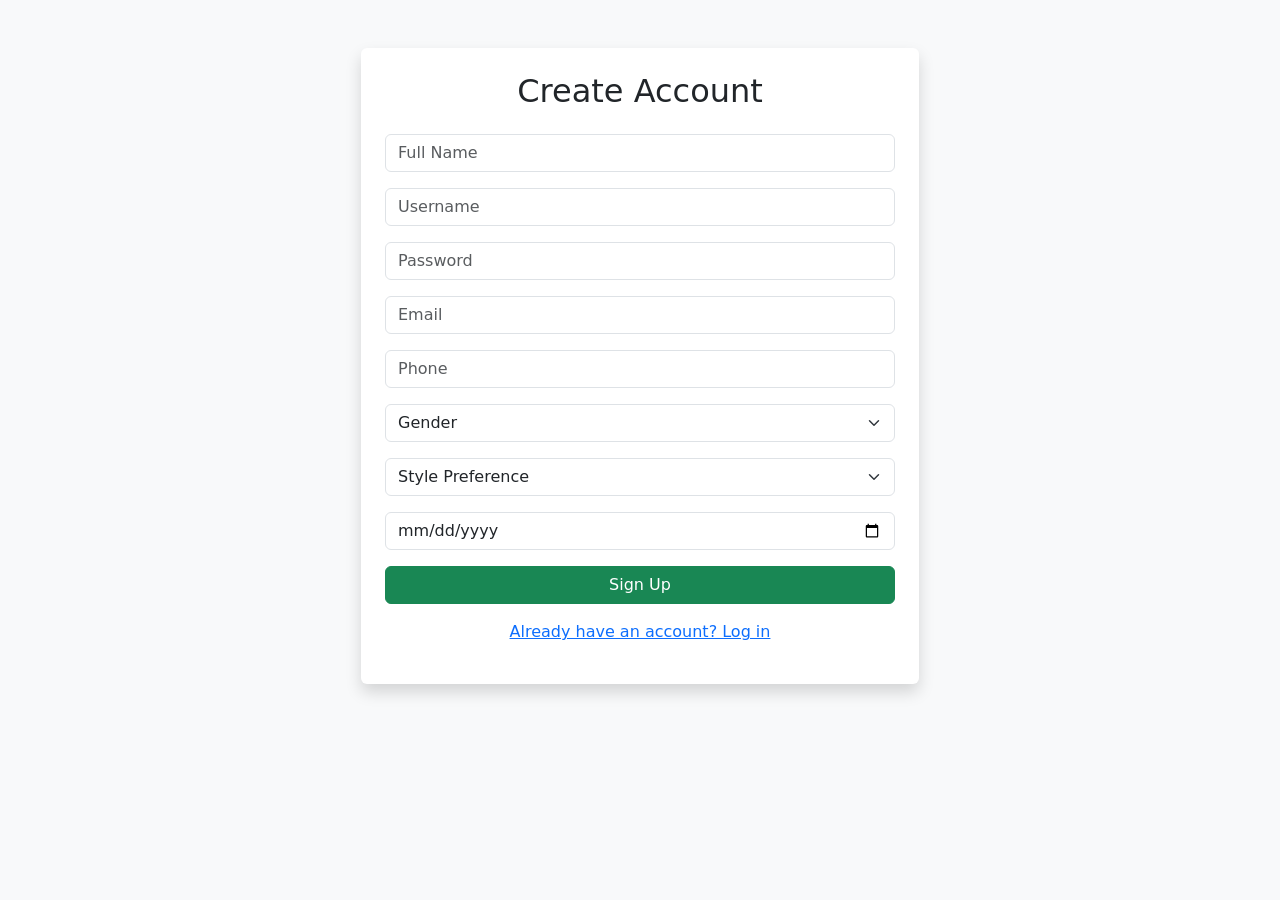
<file: html/signup.html>
<!DOCTYPE html>
<html>
<head>
  <meta charset="UTF-8">
  <title>Sign Up – Fashion Portal</title>
  <meta name="viewport" content="width=device-width, initial-scale=1">
  <link href="https://cdn.jsdelivr.net/npm/bootstrap@5.3.0/dist/css/bootstrap.min.css" rel="stylesheet">
</head>
<body class="bg-light">
  <div class="container py-5">
    <div class="col-md-6 mx-auto bg-white p-4 rounded shadow">
      <h2 class="text-center mb-4">Create Account</h2>
      <div class="mb-3"><input type="text" id="fullname" class="form-control" placeholder="Full Name"></div>
      <div class="mb-3"><input type="text" id="usernamee" class="form-control" placeholder="Username"></div>
      <div class="mb-3"><input type="password" id="passwordd" class="form-control" placeholder="Password"></div>
      <div class="mb-3"><input type="email" id="email" class="form-control" placeholder="Email"></div>
      <div class="mb-3"><input type="tel" id="phone" class="form-control" placeholder="Phone"></div>
      <div class="mb-3">
        <select id="gender" class="form-select"><option value="">Gender</option><option>Male</option><option>Female</option><option>Other</option></select>
      </div>
      <div class="mb-3">
        <select id="stylePref" class="form-select"><option value="">Style Preference</option><option>Casual</option><option>Formal</option><option>Streetwear</option></select>
      </div>
      <div class="mb-3"><input type="date" id="dob" class="form-control"></div>
      <div class="d-grid">
        <button class="btn btn-success" onclick="addRecord()">Sign Up</button>
      </div>
      <p class="mt-3 text-center"><a href="login.html">Already have an account? Log in</a></p>
    </div>
  </div>

  <script>
    function addRecord() {
      const f = (id) => document.getElementById(id).value;
      const data = ['fullname','usernamee','passwordd','email','phone','gender','stylePref','dob'].map(f);
      if (data.some(v => !v)) return alert('Please fill all fields.');

      google.script.run
        .withSuccessHandler(() => alert('Account created ✓'))
        .AddRecord(...data);
    }
  </script>
</body>
</html>
</file>
<file: assets/css/templatemo-hexashop.css>
/*

TemplateMo 571 Hexashop

https://templatemo.com/tm-571-hexashop

*/

/* ---------------------------------------------
Table of contents
------------------------------------------------
01. font & reset css
02. reset
03. global styles
04. header
05. banner
06. features
07. testimonials
08. contact
09. footer
10. preloader
11. search
12. portfolio

--------------------------------------------- */
/* 
---------------------------------------------
font & reset css
--------------------------------------------- 
*/
@import url("https://fonts.googleapis.com/css?family=Poppins:100,200,300,400,500,600,700,800,900");
/* 
---------------------------------------------
reset
--------------------------------------------- 
*/
html, body, div, span, applet, object, iframe, h1, h2, h3, h4, h5, h6, p, blockquote, div
pre, a, abbr, acronym, address, big, cite, code, del, dfn, em, font, img, ins, kbd, q,
s, samp, small, strike, strong, sub, sup, tt, var, b, u, i, center, dl, dt, dd, ol, ul, li,
figure, header, nav, section, article, aside, footer, figcaption {
  margin: 0;
  padding: 0;
  border: 0;
  outline: 0;
}

.clearfix:after {
  content: ".";
  display: block;
  clear: both;
  visibility: hidden;
  line-height: 0;
  height: 0;
}

.clearfix {
  display: inline-block;
}

html[xmlns] .clearfix {
  display: block;
}

* html .clearfix {
  height: 1%;
}

ul, li {
  padding: 0;
  margin: 0;
  list-style: none;
}

header, nav, section, article, aside, footer, hgroup {
  display: block;
}

* {
  box-sizing: border-box;
}

html, body {
  font-family: 'Poppins', sans-serif;
  font-weight: 400;
  background-color: #fff;
  font-size: 16px;
  -ms-text-size-adjust: 100%;
  -webkit-font-smoothing: antialiased;
  -moz-osx-font-smoothing: grayscale;
}

a {
  text-decoration: none !important;
}

h1, h2, h3, h4, h5, h6 {
  margin-top: 0px;
  margin-bottom: 0px;
}

ul {
  margin-bottom: 0px;
}

p {
  font-size: 14px;
  line-height: 25px;
  color: #2a2a2a;
}

/* 
---------------------------------------------
global styles
--------------------------------------------- 
*/
html,
body {
  background: #fff;
  font-family: 'Poppins', sans-serif;
}

::selection {
  background: #2a2a2a;
  color: #fff;
}

::-moz-selection {
  background: #2a2a2a;
  color: #fff;
}

@media (max-width: 991px) {
  html, body {
    overflow-x: hidden;
  }
  .mobile-top-fix {
    margin-top: 30px;
    margin-bottom: 0px;
  }
  .mobile-bottom-fix {
    margin-bottom: 30px;
  }
  .mobile-bottom-fix-big {
    margin-bottom: 60px;
  }
}

.main-border-button a {
  font-size: 13px;
  color: #fff;
  border: 1px solid #fff;
  padding: 12px 25px;
  display: inline-block;
  font-weight: 500;
  transition: all .3s;
}

.main-border-button a:hover {
  background-color: #fff;
  color: #2a2a2a;
}

.main-white-button a {
  font-size: 13px;
  color: #2a2a2a;
  background-color: #fff;
  padding: 12px 25px;
  display: inline-block;
  border-radius: 3px;
  font-weight: 600;
  transition: all .3s;
}

.main-white-button a:hover {
  opacity: 0.9;
}

.main-text-button a {
  font-size: 13px;
  color: #fff;
  font-weight: 600;
  transition: all .3s;
}

.main-text-button a:hover {
  opacity: 0.9;
}

.section-heading h2 {
  font-size: 34px;
  font-weight: 700;
  color: #2a2a2a;
}

.section-heading span {
  font-size: 14px;
  color: #a1a1a1;
  font-style: italic;
  font-weight: 400;
}



/* 
---------------------------------------------
header
--------------------------------------------- 
*/

.background-header {
  border-bottom: none !important;
  background-color: #fff;
  height: 80px!important;
  position: fixed!important;
  top: 0px;
  left: 0px;
  right: 0px;
  box-shadow: 0px 0px 10px rgba(0,0,0,0.15)!important;
}

.background-header .logo,
.background-header .main-nav .nav li a {
  color: #1e1e1e!important;
}

.background-header .main-nav .nav li:hover a {
  color: #2a2a2a!important;
}

.background-header .nav li a.active {
  color: #2a2a2a!important;
}

.header-area {
  border-bottom: 3px dotted #eee;
  box-shadow: none;
  background-color: #fff;
  position: absolute;
  top: 0px;
  left: 0px;
  right: 0px;
  z-index: 100;
  height: 100px;
  -webkit-transition: all .5s ease 0s;
  -moz-transition: all .5s ease 0s;
  -o-transition: all .5s ease 0s;
  transition: all .5s ease 0s;
}

.header-area .main-nav {
  min-height: 80px;
  background: transparent;
}

.header-area .main-nav .logo {
  line-height: 100px;
  color: #fff;
  font-size: 28px;
  font-weight: 700;
  text-transform: uppercase;
  letter-spacing: 2px;
  float: left;
  -webkit-transition: all 0.3s ease 0s;
  -moz-transition: all 0.3s ease 0s;
  -o-transition: all 0.3s ease 0s;
  transition: all 0.3s ease 0s;
}

.background-header .main-nav .logo {
  line-height: 75px;
}

.background-header .nav {
  margin-top: 20px !important;
}

.header-area .main-nav .nav {
  float: right;
  margin-top: 30px;
  margin-right: 0px;
  background-color: transparent;
  -webkit-transition: all 0.3s ease 0s;
  -moz-transition: all 0.3s ease 0s;
  -o-transition: all 0.3s ease 0s;
  transition: all 0.3s ease 0s;
  position: relative;
  z-index: 999;
}

.header-area .main-nav .nav li {
  padding-left: 15px;
  padding-right: 15px;
}

.header-area .main-nav .nav li:last-child {
  padding-right: 0px;
}

.header-area .main-nav .nav li a {
  display: block;
  font-weight: 600;
  font-size: 15px;
  color: #2a2a2a;
  text-transform: capitalize;
  -webkit-transition: all 0.3s ease 0s;
  -moz-transition: all 0.3s ease 0s;
  -o-transition: all 0.3s ease 0s;
  transition: all 0.3s ease 0s;
  height: 40px;
  line-height: 40px;
  border: transparent;
  letter-spacing: 1px;
}

.header-area .main-nav .nav li a {
  color: #2a2a2a;
}

.header-area .main-nav .nav li:hover a,
.header-area .main-nav .nav li a.active {
  color: #aaa!important;
}

.background-header .main-nav .nav li:hover a,
.background-header .main-nav .nav li a.active {
  color: #aaa!important;
  opacity: 1;
}

.header-area .main-nav .nav li.submenu {
  position: relative;
  padding-right: 30px;
}

.header-area .main-nav .nav li.submenu:after {
  font-family: FontAwesome;
  content: "\f107";
  font-size: 12px;
  color: #2a2a2a;
  position: absolute;
  right: 18px;
  top: 12px;
}

.background-header .main-nav .nav li.submenu:after {
  color: #2a2a2a;
}

.header-area .main-nav .nav li.submenu ul {
  position: absolute;
  width: 200px;
  box-shadow: 0 2px 28px 0 rgba(0, 0, 0, 0.06);
  overflow: hidden;
  top: 50px;
  opacity: 0;
  transform: translateY(+2em);
  visibility: hidden;
  z-index: -1;
  transition: all 0.3s ease-in-out 0s, visibility 0s linear 0.3s, z-index 0s linear 0.01s;
}

.header-area .main-nav .nav li.submenu ul li {
  margin-left: 0px;
  padding-left: 0px;
  padding-right: 0px;
}

.header-area .main-nav .nav li.submenu ul li a {
  opacity: 1;
  display: block;
  background: #f7f7f7;
  color: #2a2a2a!important;
  padding-left: 20px;
  height: 40px;
  line-height: 40px;
  -webkit-transition: all 0.3s ease 0s;
  -moz-transition: all 0.3s ease 0s;
  -o-transition: all 0.3s ease 0s;
  transition: all 0.3s ease 0s;
  position: relative;
  font-size: 13px;
  font-weight: 400;
  border-bottom: 1px solid #eee;
}

.header-area .main-nav .nav li.submenu ul li a:hover {
  background: #fff;
  color: #aaa!important;
  padding-left: 25px;
}

.header-area .main-nav .nav li.submenu ul li a:hover:before {
  width: 3px;
}

.header-area .main-nav .nav li.submenu:hover ul {
  visibility: visible;
  opacity: 1;
  z-index: 1;
  transform: translateY(0%);
  transition-delay: 0s, 0s, 0.3s;
}

.header-area .main-nav .menu-trigger {
  cursor: pointer;
  display: block;
  position: absolute;
  top: 33px;
  width: 32px;
  height: 40px;
  text-indent: -9999em;
  z-index: 99;
  right: 40px;
  display: none;
}

.background-header .main-nav .menu-trigger {
  top: 23px;
}

.header-area .main-nav .menu-trigger span,
.header-area .main-nav .menu-trigger span:before,
.header-area .main-nav .menu-trigger span:after {
  -moz-transition: all 0.4s;
  -o-transition: all 0.4s;
  -webkit-transition: all 0.4s;
  transition: all 0.4s;
  background-color: #1e1e1e;
  display: block;
  position: absolute;
  width: 30px;
  height: 2px;
  left: 0;
}

.background-header .main-nav .menu-trigger span,
.background-header .main-nav .menu-trigger span:before,
.background-header .main-nav .menu-trigger span:after {
  background-color: #1e1e1e;
}

.header-area .main-nav .menu-trigger span:before,
.header-area .main-nav .menu-trigger span:after {
  -moz-transition: all 0.4s;
  -o-transition: all 0.4s;
  -webkit-transition: all 0.4s;
  transition: all 0.4s;
  background-color: #1e1e1e;
  display: block;
  position: absolute;
  width: 30px;
  height: 2px;
  left: 0;
  width: 75%;
}

.background-header .main-nav .menu-trigger span:before,
.background-header .main-nav .menu-trigger span:after {
  background-color: #1e1e1e;
}

.header-area .main-nav .menu-trigger span:before,
.header-area .main-nav .menu-trigger span:after {
  content: "";
}

.header-area .main-nav .menu-trigger span {
  top: 16px;
}

.header-area .main-nav .menu-trigger span:before {
  -moz-transform-origin: 33% 100%;
  -ms-transform-origin: 33% 100%;
  -webkit-transform-origin: 33% 100%;
  transform-origin: 33% 100%;
  top: -10px;
  z-index: 10;
}

.header-area .main-nav .menu-trigger span:after {
  -moz-transform-origin: 33% 0;
  -ms-transform-origin: 33% 0;
  -webkit-transform-origin: 33% 0;
  transform-origin: 33% 0;
  top: 10px;
}

.header-area .main-nav .menu-trigger.active span,
.header-area .main-nav .menu-trigger.active span:before,
.header-area .main-nav .menu-trigger.active span:after {
  background-color: transparent;
  width: 100%;
}

.header-area .main-nav .menu-trigger.active span:before {
  -moz-transform: translateY(6px) translateX(1px) rotate(45deg);
  -ms-transform: translateY(6px) translateX(1px) rotate(45deg);
  -webkit-transform: translateY(6px) translateX(1px) rotate(45deg);
  transform: translateY(6px) translateX(1px) rotate(45deg);
  background-color: #1e1e1e;
}

.background-header .main-nav .menu-trigger.active span:before {
  background-color: #1e1e1e;
}

.header-area .main-nav .menu-trigger.active span:after {
  -moz-transform: translateY(-6px) translateX(1px) rotate(-45deg);
  -ms-transform: translateY(-6px) translateX(1px) rotate(-45deg);
  -webkit-transform: translateY(-6px) translateX(1px) rotate(-45deg);
  transform: translateY(-6px) translateX(1px) rotate(-45deg);
  background-color: #1e1e1e;
}

.background-header .main-nav .menu-trigger.active span:after {
  background-color: #1e1e1e;
}

.header-area.header-sticky {
  min-height: 80px;
}

.header-area .nav {
  margin-top: 30px;
}

.header-area.header-sticky .nav li a.active {
  color: #aaa;
}

@media (max-width: 1200px) {
  .header-area .main-nav .nav li {
    padding-left: 12px;
    padding-right: 12px;
  }
  .header-area .main-nav:before {
    display: none;
  }
}

@media (max-width: 767px) {
  .header-area .main-nav .logo {
    color: #1e1e1e;
  }
  .header-area.header-sticky .nav li a:hover,
  .header-area.header-sticky .nav li a.active {
    color: #aaa!important;
    opacity: 1;
  }
  .header-area.header-sticky .nav li.search-icon a {
    width: 100%;
  }
  .header-area {
    background-color: #f7f7f7;
    padding: 0px 15px;
    height: 100px;
    box-shadow: none;
    text-align: center;
  }
  .header-area .container {
    padding: 0px;
  }
  .header-area .logo {
    margin-left: 30px;
  }
  .header-area .menu-trigger {
    display: block !important;
  }
  .header-area .main-nav {
    overflow: hidden;
  }
  .header-area .main-nav .nav {
    float: none;
    width: 100%;
    display: none;
    -webkit-transition: all 0s ease 0s;
    -moz-transition: all 0s ease 0s;
    -o-transition: all 0s ease 0s;
    transition: all 0s ease 0s;
    margin-left: 0px;
  }
  .header-area .main-nav .nav li:first-child {
    border-top: 1px solid #eee;
  }
  .header-area.header-sticky .nav {
    margin-top: 100px !important;
  }
  .header-area .main-nav .nav li {
    width: 100%;
    background: #fff;
    border-bottom: 1px solid #eee;
    padding-left: 0px !important;
    padding-right: 0px !important;
  }
  .header-area .main-nav .nav li a {
    height: 50px !important;
    line-height: 50px !important;
    padding: 0px !important;
    border: none !important;
    background: #f7f7f7 !important;
    color: #191a20 !important;
  }
  .header-area .main-nav .nav li a:hover {
    background: #eee !important;
    color: #aaa!important;
  }
  .header-area .main-nav .nav li.submenu ul {
    position: relative;
    visibility: inherit;
    opacity: 1;
    z-index: 1;
    transform: translateY(0%);
    transition-delay: 0s, 0s, 0.3s;
    top: 0px;
    width: 100%;
    box-shadow: none;
    height: 0px;
  }
  .header-area .main-nav .nav li.submenu ul li a {
    font-size: 12px;
    font-weight: 400;
  }
  .header-area .main-nav .nav li.submenu ul li a:hover:before {
    width: 0px;
  }
  .header-area .main-nav .nav li.submenu ul.active {
    height: auto !important;
  }
  .header-area .main-nav .nav li.submenu:after {
    color: #3B566E;
    right: 25px;
    font-size: 14px;
    top: 15px;
  }
  .header-area .main-nav .nav li.submenu:hover ul, .header-area .main-nav .nav li.submenu:focus ul {
    height: 0px;
  }
}

@media (min-width: 767px) {
  .header-area .main-nav .nav {
    display: flex !important;
  }
}


/* 
---------------------------------------------
banner
--------------------------------------------- 
*/

.main-banner {
  border-bottom: 3px dotted #eee;
  padding-top: 160px;
  padding-bottom: 30px;
}

.main-banner .left-content .thumb img {
  width: 100%;
  overflow: hidden;
}

.main-banner .left-content .inner-content {
  position: absolute;
  left: 100px;
  top: 50%;
  transform: translateY(-50%);
}

.main-banner .left-content .inner-content h4 {
  color: #fff;
  margin-top: -10px;
  font-size: 52px;
  font-weight: 700;
  margin-bottom: 20px;
}

.main-banner .left-content .inner-content span {
  font-size: 16px;
  color: #fff;
  font-weight: 400;
  font-style: italic;
  display: block;
  margin-bottom: 30px;
}

.main-banner .right-content .right-first-image {
  margin-bottom: 28.5px;
}

.main-banner .right-content .right-first-image .thumb {
  position: relative;
  text-align: center;
}

.main-banner .right-content .right-first-image .thumb img {
  width: 100%;
  overflow: hidden;
}

.main-banner .right-content .right-first-image .thumb .inner-content {
  position: absolute;
  top: 50%;
  transform: translateY(-50%);
  width: 100%;
  text-align: center;
}

.main-banner .right-content .right-first-image .thumb .inner-content h4 {
  color: #fff;
  font-size: 24px;
  font-weight: 700;
  margin-bottom: 15px;
}

.main-banner .right-content .right-first-image .thumb .inner-content span {
  font-size: 16px;
  color: #fff;
  font-style: italic;
}

.main-banner .right-content .right-first-image .thumb .hover-content {
  position: absolute;
  top: 15px;
  right: 15px;
  left: 15px;
  bottom: 15px;
  text-align: center;
  background-color: rgba(42,42,42,.97);
  opacity: 0;
  visibility: hidden;
  transition: all 0.5s;
}

.main-banner .right-content .right-first-image .thumb:hover .hover-content {
  opacity: 1;
  visibility: visible;
}

.main-banner .right-content .right-first-image .thumb .hover-content .inner {
  position: absolute;
  top: 50%;
  left: 50%;
  transform: translate(-50%, -50%);
  width: 100%;
}

.main-banner .right-content .right-first-image .thumb .hover-content h4 {
  color: #fff;
  font-size: 24px;
  font-weight: 700;
  margin-bottom: 15px;
}

.main-banner .right-content .right-first-image .thumb .hover-content p {
  color: #fff;
  padding: 0px 20px;
  margin-bottom: 20px;
}



/*
---------------------------------------------
Men
---------------------------------------------
*/

#men {
  padding-top: 90px;
  padding-bottom: 90px;
  border-bottom: 3px dotted #eee;
}

#men .section-heading {
  margin-bottom: 60px;
}

#men .item .down-content {
  padding-top: 30px;
  position: relative;
  z-index: 3;
  background-color: #fff;
}

#men .item .down-content h4 {
  font-size: 22px;
  color: #2a2a2a;
  font-weight: 700;
  margin-bottom: 8px;
}

#men .item .down-content span {
  font-size: 18px;
  color: #a1a1a1;
  font-weight: 500;
  display: block;
}

#men .item .down-content ul.stars {
  position: absolute;
  right: 0;
  top: 30px;
}

#men .item .down-content ul.stars li {
  display: inline;
  font-size: 13px;
}

#men .item .thumb .hover-content {
  position: absolute;
  z-index: 2;
  text-align: center;
  bottom: -60px;
  width: 100%;
  opacity: 0;
  visibility: hidden;
  transition: all .5s;
}

#men .item .thumb:hover .hover-content {
  bottom: 30px;
  opacity: 1;
  visibility: visible;
}

#men .item .thumb {
  position: relative;
}

#men .item .thumb .hover-content ul li {
  display: inline;
  margin: 0px 10px;
}

#men .item .thumb .hover-content ul li a {
  width: 50px;
  height: 50px;
  text-align: center;
  line-height: 50px;
  display: inline-block;
  color: #2a2a2a;
  background-color: #fff;
}


#men .owl-nav {
  text-align: center;
  position: absolute;
  width: 100%;
  top: 40%;
  transform: translateY(-25px);
}

#men .owl-dots {
  display: none;
}
    
#men .owl-nav .owl-prev{
  position: absolute;
  left: -80px;
  outline: none;
}

#men .owl-nav .owl-prev span,
#men .owl-nav .owl-next span {
  opacity: 0;
}

#men .owl-nav .owl-prev:before {
  display: inline-block;
  font-family: 'FontAwesome';
  color: #2a2a2a;
  font-size: 25px;
  font-weight: 700;
  content: '\f104';
  width: 50px;
  height: 50px;
  background-color: transparent;
  line-height: 48px;
  border :1px solid #2a2a2a;
}

#men .owl-nav .owl-prev {
  opacity: 0.75;
  transition: all .5s;
}

#men .owl-nav .owl-prev:hover {
  opacity: 1;
}

#men .owl-nav .owl-next {
  opacity: 0.75;
  transition: all .5s;
}

#men .owl-nav .owl-next:hover {
  opacity: 1;
}

#men .owl-nav .owl-next{
  outline: none;
  position: absolute;
  right: -85px;
}

#men .owl-nav .owl-next:before {
  display: inline-block;
  font-family: 'FontAwesome';
  color: #2a2a2a;
  font-size: 25px;
  font-weight: 700;
  content: '\f105';
  width: 50px;
  height: 50px;
  background-color: transparent;
  line-height: 48px;
  border :1px solid #2a2a2a;
}


/*
---------------------------------------------
Women
---------------------------------------------
*/

#women {
  padding-top: 90px;
  padding-bottom: 90px;
  border-bottom: 3px dotted #eee;
}

#women .section-heading {
  margin-bottom: 60px;
}

#women .item .down-content {
  padding-top: 30px;
  position: relative;
  z-index: 3;
  background-color: #fff;
}

#women .item .down-content h4 {
  font-size: 22px;
  color: #2a2a2a;
  font-weight: 700;
  margin-bottom: 8px;
}

#women .item .down-content span {
  font-size: 18px;
  color: #a1a1a1;
  font-weight: 500;
  display: block;
}

#women .item .down-content ul.stars {
  position: absolute;
  right: 0;
  top: 30px;
}

#women .item .down-content ul.stars li {
  display: inline;
  font-size: 13px;
}

#women .item .thumb .hover-content {
  position: absolute;
  z-index: 2;
  text-align: center;
  bottom: -60px;
  width: 100%;
  opacity: 0;
  visibility: hidden;
  transition: all .5s;
}

#women .item .thumb:hover .hover-content {
  bottom: 30px;
  opacity: 1;
  visibility: visible;
}

#women .item .thumb {
  position: relative;
}

#women .item .thumb .hover-content ul li {
  display: inline;
  margin: 0px 10px;
}

#women .item .thumb .hover-content ul li a {
  width: 50px;
  height: 50px;
  text-align: center;
  line-height: 50px;
  display: inline-block;
  color: #2a2a2a;
  background-color: #fff;
}


#women .owl-nav {
  text-align: center;
  position: absolute;
  width: 100%;
  top: 40%;
  transform: translateY(-25px);
}

#women .owl-dots {
  display: none;
}
    
#women .owl-nav .owl-prev{
  position: absolute;
  left: -80px;
  outline: none;
}

#women .owl-nav .owl-prev span,
#women .owl-nav .owl-next span {
  opacity: 0;
}

#women .owl-nav .owl-prev:before {
  display: inline-block;
  font-family: 'FontAwesome';
  color: #2a2a2a;
  font-size: 25px;
  font-weight: 700;
  content: '\f104';
  width: 50px;
  height: 50px;
  background-color: transparent;
  line-height: 48px;
  border :1px solid #2a2a2a;
}

#women .owl-nav .owl-prev {
  opacity: 0.75;
  transition: all .5s;
}

#women .owl-nav .owl-prev:hover {
  opacity: 1;
}

#women .owl-nav .owl-next {
  opacity: 0.75;
  transition: all .5s;
}

#women .owl-nav .owl-next:hover {
  opacity: 1;
}

#women .owl-nav .owl-next{
  outline: none;
  position: absolute;
  right: -85px;
}

#women .owl-nav .owl-next:before {
  display: inline-block;
  font-family: 'FontAwesome';
  color: #2a2a2a;
  font-size: 25px;
  font-weight: 700;
  content: '\f105';
  width: 50px;
  height: 50px;
  background-color: transparent;
  line-height: 48px;
  border :1px solid #2a2a2a;
}

/*
---------------------------------------------
Kids
---------------------------------------------
*/

#kids {
  padding-top: 90px;
  padding-bottom: 90px;
  border-bottom: 3px dotted #eee;
}

#kids .section-heading {
  margin-bottom: 60px;
}

#kids .item .down-content {
  padding-top: 30px;
  position: relative;
  z-index: 3;
  background-color: #fff;
}

#kids .item .down-content h4 {
  font-size: 22px;
  color: #2a2a2a;
  font-weight: 700;
  margin-bottom: 8px;
}

#kids .item .down-content span {
  font-size: 18px;
  color: #a1a1a1;
  font-weight: 500;
  display: block;
}

#kids .item .down-content ul.stars {
  position: absolute;
  right: 0;
  top: 30px;
}

#kids .item .down-content ul.stars li {
  display: inline;
  font-size: 13px;
}

#kids .item .thumb .hover-content {
  position: absolute;
  z-index: 2;
  text-align: center;
  bottom: -60px;
  width: 100%;
  opacity: 0;
  visibility: hidden;
  transition: all .5s;
}

#kids .item .thumb:hover .hover-content {
  bottom: 30px;
  opacity: 1;
  visibility: visible;
}

#kids .item .thumb {
  position: relative;
}

#kids .item .thumb .hover-content ul li {
  display: inline;
  margin: 0px 10px;
}

#kids .item .thumb .hover-content ul li a {
  width: 50px;
  height: 50px;
  text-align: center;
  line-height: 50px;
  display: inline-block;
  color: #2a2a2a;
  background-color: #fff;
}


#kids .owl-nav {
  text-align: center;
  position: absolute;
  width: 100%;
  top: 40%;
  transform: translateY(-25px);
}

#kids .owl-dots {
  display: none;
}
    
#kids .owl-nav .owl-prev{
  position: absolute;
  left: -80px;
  outline: none;
}

#kids .owl-nav .owl-prev span,
#kids .owl-nav .owl-next span {
  opacity: 0;
}

#kids .owl-nav .owl-prev:before {
  display: inline-block;
  font-family: 'FontAwesome';
  color: #2a2a2a;
  font-size: 25px;
  font-weight: 700;
  content: '\f104';
  width: 50px;
  height: 50px;
  background-color: transparent;
  line-height: 48px;
  border :1px solid #2a2a2a;
}

#kids .owl-nav .owl-prev {
  opacity: 0.75;
  transition: all .5s;
}

#kids .owl-nav .owl-prev:hover {
  opacity: 1;
}

#kids .owl-nav .owl-next {
  opacity: 0.75;
  transition: all .5s;
}

#kids .owl-nav .owl-next:hover {
  opacity: 1;
}

#kids .owl-nav .owl-next{
  outline: none;
  position: absolute;
  right: -85px;
}

#kids .owl-nav .owl-next:before {
  display: inline-block;
  font-family: 'FontAwesome';
  color: #2a2a2a;
  font-size: 25px;
  font-weight: 700;
  content: '\f105';
  width: 50px;
  height: 50px;
  background-color: transparent;
  line-height: 48px;
  border :1px solid #2a2a2a;
}


/*
---------------------------------------------
Explore
---------------------------------------------
*/

#explore {
  padding-top: 90px;
  padding-bottom: 90px;
  border-bottom: 3px dotted #eee;
}

#explore .left-content {
  margin-right: 30px;
}

#explore .left-content h2 {
  font-size: 34px;
  font-weight: 700;
  color: #2a2a2a;
}

#explore .left-content span {
  font-size: 14px;
  color: #aaaaaa;
  font-weight: 500;
  display: block;
  margin-top: 25px;
}

#explore .left-content .quote {
  margin-top: 25px;
}

#explore .left-content .quote i {
  float: left;
  font-size: 32px;
  margin-right: 15px;
  margin-top: 10px;
}

#explore .left-content .quote p {
  font-style: italic;
  color: #2a2a2a;
  font-weight: 500;
}

#explore .left-content p {
  font-size: 14px;
  color: #aaaaaa;
  font-weight: 500;
  display: block;
  margin-top: 25px;
}

#explore .left-content .main-border-button a {
  color: #2a2a2a;
  border-color: #2a2a2a;
  margin-top: 35px;
}

#explore .left-content .main-border-button a:hover {
  background-color: #2a2a2a;
  color: #fff;
}

#explore img {
  width: 100%;
  overflow: hidden;
}

#explore .leather {
  margin-bottom: 30px;
}

#explore .first-image {
  margin-bottom: 30px;
}

#explore .leather,
#explore .types {
  min-height: 255px;
  background-color: #f8f8f8;
  text-align: center;
  width: 100%;
}

#explore .leather h4,
#explore .types h4 {
  font-size: 24px;
  font-weight: 700;
  color: #2a2a2a;
  padding-top: 90px;
  margin-bottom: 5px;
}

#explore .leather span,
#explore .types span {
  font-size: 14px;
  font-style: italic;
  color: #aaa;
  font-weight: 500;
}

/* 
---------------------------------------------
Social
--------------------------------------------- 
*/

#social {
  margin-top: 90px;
  padding-bottom: 90px;
  border-bottom: 3px dotted #eee;
}

#social .col-2 {
  padding-left: 0;
  padding-right: 0;
}

#social .images {
  margin-top: 60px;
  padding-left: 15px;
  padding-right: 15px;
}

#social .thumb {
  position: relative;
}

#social .thumb .icon {
  position: absolute;
  bottom: 0;
  left: 0;
  right: 0;
  top: 0;
  width: 100%;
  background-color: rgba(0,0,0,0.85);
  opacity: 0;
  visibility: hidden;
  transition: all .3s;
}

#social .thumb:hover .icon {
  opacity: 1;
  visibility: visible;
}

#social .thumb .icon h6 {
  color: #fff;
  position: absolute;
  font-size: 14px;
  bottom: 40px;
  font-weight: 400;
  left: 15px;
}

#social .thumb .icon i {
  color: #fff;
  position: absolute;
  bottom: 15px;
  left: 15px;
}

#social .thumb img {
  width: 100%;
  overflow: hidden;
}


/* 
---------------------------------------------
Subscribe
--------------------------------------------- 
*/

.subscribe {
  margin-top: 90px;
}

.subscribe .section-heading {
  margin-bottom: 30px;
}

.subscribe .section-heading h2 {
  line-height: 55px;
}

.subscribe form input {
  width: 100%;
  height: 44px;
  line-height: 44px;
  padding: 0px 15px;
  font-size: 14px;
  font-style: italic;
  font-weight: 500;
  color: #aaa;
  border-radius: 0px;
  border: 1px solid #7a7a7a;
  box-shadow: none;
}

.subscribe form input::focus {
  border-color: #2a2a2a;
  border-radius: 0px;
}

.subscribe form button {
  width: 44px;
  height: 44px;
  display: inline-block;
  text-align: center;
  line-height: 44px;
  background-color: #2a2a2a;
  box-shadow: none;
  border: 1px solid transparent;
  color: #fff;
  transition: all 0.3s;
}

.subscribe form button:hover {
  background-color: #fff;
  border: 1px solid #2a2a2a;
  color: #2a2a2a;
}

.subscribe ul li {
  margin-bottom: 30px;
  display: block;
}

.subscribe ul li {
  font-size: 16px;
  font-weight: 700;
  color: #2a2a2a;
}

.subscribe ul li span,
.subscribe ul li span a {
  font-size: 14px;
  font-weight: 400;
  color: #aaa;
}

.subscribe ul li span a:hover {
  color: #2a2a2a;
}


/* 
---------------------------------------------
footer
--------------------------------------------- 
*/

footer {
  margin-top: 60px;
  padding: 60px 0px 30px 0px;
  background-color: #2a2a2a;
}

footer .logo {
  margin-bottom: 20px;
}

footer ul li {
  display: block;
  margin-bottom: 10px;
}

footer ul li a {
  font-size: 14px;
  color: #fff;
  transition: all .3s;
}

footer ul li a:hover {
  color: #aaa;
}

footer h4 {
  letter-spacing: 0.5px;
  font-size: 16px;
  color: #fff;
  font-weight: 700;
  margin-bottom: 20px;
}

footer .under-footer {
  margin-top: 30px;
  padding-top: 30px;
  text-align: center;
  border-top: 1px solid rgba(250,250,250,0.3);
}

footer .under-footer ul {
  margin-top: 20px;
}

footer .under-footer ul li {
  display: inline-block;
  margin: 0px 10px;
}

footer .under-footer ul li a {
  font-size: 22px;
}

footer .under-footer p {
  color: #fff;
  font-size: 14px;
  font-weight: 300;
}

footer .under-footer a {
  color: #cff;
}

footer .under-footer a:hover {
  color: #c66;
}


/* 
---------------------------------------------
Products Page
--------------------------------------------- 
*/

.page-heading {
  margin-top: 160px;
  margin-bottom: 30px;
  background-image: url(../images/products-page-heading.jpg);
  background-position: center center;
  background-size: cover;
  background-repeat: no-repeat;
}

.page-heading .inner-content {
  padding: 150px 0px;
  text-align: center;
}

.page-heading .inner-content h2 {
  font-size: 52px;
  color: #fff;
  font-weight: 700;
  margin-bottom: 15px;
}

.page-heading .inner-content span {
  font-size: 16px;
  font-weight: 500;
  color: #fff;
  font-style: italic;
}

#products .section-heading {
  text-align: center;
  margin-bottom: 60px;
  margin-top: 80px;
}

#products .item {
  margin-bottom: 30px;
}

#products .item .thumb img {
  width: 100%;
  overflow: hidden;
}

#products .item .down-content {
  padding-top: 20px;
  position: relative;
  z-index: 3;
  background-color: #fff;
}

#products .item .down-content h4 {
  font-size: 22px;
  color: #2a2a2a;
  font-weight: 700;
  margin-bottom: 8px;
}

#products .item .down-content span {
  font-size: 18px;
  color: #a1a1a1;
  font-weight: 500;
  display: block;
}

#products .item .down-content ul.stars {
  position: absolute;
  right: 0;
  top: 20px;
}

#products .item .down-content ul.stars li {
  display: inline;
  font-size: 13px;
}

#products .item .thumb .hover-content {
  position: absolute;
  z-index: 2;
  text-align: center;
  bottom: -60px;
  width: 100%;
  opacity: 0;
  visibility: hidden;
  transition: all .5s;
}

#products .item .thumb:hover .hover-content {
  bottom: 30px;
  opacity: 1;
  visibility: visible;
}

#products .item .thumb {
  position: relative;
}

#products .item .thumb .hover-content ul li {
  display: inline;
  margin: 0px 10px;
}

#products .item .thumb .hover-content ul li a {
  width: 50px;
  height: 50px;
  text-align: center;
  line-height: 50px;
  display: inline-block;
  color: #2a2a2a;
  background-color: #fff;
}

#products .pagination {
  margin-top: 30px;
  margin-bottom: 40px;
}

#products .pagination ul {
  text-align: center;
  width: 100%;
}

#products .pagination ul li {
  display: inline;
  margin: 0px 5px;
}

#products .pagination ul li a {
  width: 44px;
  height: 44px;
  border: 1px solid #2a2a2a;
  display: inline-block;
  text-align: center;
  line-height: 44px;
  font-size: 14px;
  font-weight: 500;
  color: #2a2a2a;
}

#products .pagination ul li a:hover,
#products .pagination ul li.active a {
  background-color: #2a2a2a;
  color: #fff;
}



/* 
---------------------------------------------
Single Product Page
--------------------------------------------- 
*/

#product {
  margin-top: 80px;
}

#product .left-images img {
  width: 100%;
  overflow: hidden;
  margin-bottom: 30px;
}

#product .right-content {
  position: relative;
  z-index: 3;
  background-color: #fff;
}

#product .right-content h4 {
  font-size: 22px;
  color: #2a2a2a;
  font-weight: 700;
  margin-bottom: 0px;
}

#product .right-content span.price {
  font-size: 18px;
  color: #a1a1a1;
  font-weight: 500;
  display: block;
  margin-top: 5px;
  border-bottom: 1px solid #eee;
  padding-bottom: 20px;
}

#product .right-content ul.stars {
  position: absolute;
  right: 0;
  top: 0;
}

#product .right-content ul.stars li {
  display: inline;
  font-size: 13px;
}

#product .right-content span {
  font-size: 14px;
  color: #aaaaaa;
  font-weight: 500;
  display: block;
  margin-top: 25px;
}

#product .right-content .quote {
  margin-top: 25px;
}

#product .right-content .quote i {
  float: left;
  font-size: 32px;
  margin-right: 15px;
  margin-top: 10px;
}

#product .right-content .quote p {
  font-style: italic;
  color: #2a2a2a;
  font-weight: 500;
}

#product .right-content p {
  font-size: 14px;
  color: #aaaaaa;
  font-weight: 500;
  display: block;
  margin-top: 25px;
}

.quantity-content {
  margin-top: 30px;
  padding-top: 30px;
  border-top: 1px solid #eee;
  border-bottom: 1px solid #eee;
  width: 100%;
  padding-bottom: 30px;
  margin-bottom: 30px;
}

.quantity-content .left-content {
  float: left;
  margin-right: 30px;
}

.quantity-content .right-content {
  text-align: right;
}

.quantity-content .left-content h6 {
  padding-top: 7px;
  font-size: 20px;
  font-weight: 700;
  color: #aaa;
  position: relative;
  z-index: 11;
}

.total h4 {
  float: left;
  font-size: 20px;
  margin-top: 10px;
  color: #aaa!important;
}

.total .main-border-button {
  text-align: right;
}

.total .main-border-button a {
  border-color: #2a2a2a;
  color: #2a2a2a;
}

.total .main-border-button a:hover {
  color: #fff;
  background-color: #2a2a2a;
}

.quantity {
  display: inline-block; }
 
 .quantity .input-text.qty {
  width: 35px;
  height: 39px;
  padding: 0 5px;
  text-align: center;
  background-color: transparent;
  border: 1px solid #efefef;
 }
 
 .quantity.buttons_added {
  text-align: left;
  position: relative;
  white-space: nowrap;
  vertical-align: top; }
 
 .quantity.buttons_added input {
  display: inline-block;
  margin: 0;
  vertical-align: top;
  box-shadow: none;
 }
 
 .quantity.buttons_added .minus,
 .quantity.buttons_added .plus {
  padding: 7px 10px 8px;
  height: 39px;
  background-color: #ffffff;
  border: 1px solid #efefef;
  cursor:pointer;}
 
 .quantity.buttons_added .minus {
  border-right: 0; }
 
 .quantity.buttons_added .plus {
  border-left: 0; }
 
 .quantity.buttons_added .minus:hover,
 .quantity.buttons_added .plus:hover {
  background: #eeeeee; }
 
 .quantity input::-webkit-outer-spin-button,
 .quantity input::-webkit-inner-spin-button {
  -webkit-appearance: none;
  -moz-appearance: none;
  margin: 0; }
  
  .quantity.buttons_added .minus:focus,
 .quantity.buttons_added .plus:focus {
  outline: none; }



/* 
---------------------------------------------
About Us Page
--------------------------------------------- 
*/

.about-page-heading {
  margin-top: 160px;
  margin-bottom: 30px;
  background-image: url(../images/about-us-page-heading.jpg);
  background-position: center center;
  background-size: cover;
  background-repeat: no-repeat;
}

.about-us {
  margin-top: 80px;
}

.about-us .left-image img {
  width: 100%;
  overflow: hidden;
}

.about-us .right-content {
  margin-left: 30px;
}

.about-us .right-content h4 {
  font-size: 34px;
  font-weight: 700;
  color: #2a2a2a;
}

.about-us .right-content span {
  font-size: 14px;
  color: #aaaaaa;
  font-weight: 500;
  display: block;
  margin-top: 25px;
}

.about-us .right-content .quote {
  margin-top: 25px;
}

.about-us .right-content .quote i {
  float: left;
  font-size: 32px;
  margin-right: 15px;
  margin-top: 10px;
}

.about-us .right-content .quote p {
  font-style: italic;
  color: #2a2a2a;
  font-weight: 500;
}

.about-us .right-content p {
  font-size: 14px;
  color: #aaaaaa;
  font-weight: 500;
  display: block;
  margin-top: 25px;
}

.about-us .right-content ul {
  border-top: 3px dotted #eee;
  margin-top: 30px;
  padding-top: 30px;
}

.about-us .right-content ul li {
  display: inline-block;
  margin-right: 5px;
}

.about-us .right-content ul li a {
  width: 44px;
  height: 44px;
  background-color: #2a2a2a;
  color: #fff;
  display: inline-block;
  text-align: center;
  line-height: 44px;
  border-radius: 50%;
  transition: all .5s;
}

.about-us .right-content ul li a:hover {
  background-color: #eee;
  color: #2a2a2a;
}

.our-team {
  margin-top: 100px;
  padding-top: 90px;
  padding-bottom: 90px;
  border-top: 3px dotted #eee;
}

.our-team .section-heading {
  margin-bottom: 60px;
  text-align: center;
}

.our-team .section-heading h2 {
  margin-bottom: 10px;
}

.our-team .team-item .thumb {
  position: relative;
}

.our-team .team-item .thumb img {
  width: 100%;
  overflow: hidden;
}

.our-team .team-item .thumb .hover-effect {
  position: absolute;
  background-color: rgba(0,0,0,0.9);
  width: 100%;
  text-align: center;
  top: 0;
  bottom: 0;
  opacity: 0;
  visibility: hidden;
  transition: all .3s;
}

.our-team .team-item .thumb:hover .hover-effect {
  opacity: 1;
  visibility: visible;
}

.our-team .team-item .thumb .hover-effect .inner-content {
  position: absolute;
  top: 50%;
  text-align: center;
  width: 100%;
  transform: translateY(-22px);
}

.our-team .team-item .thumb .hover-effect .inner-content ul li {
  display: inline-block;
  margin: 0px 5px;
}

.our-team .team-item .thumb .hover-effect .inner-content ul li a {
  width: 44px;
  height: 44px;
  background-color: #fff;
  color: #2a2a2a;
  display: inline-block;
  text-align: center;
  line-height: 44px;
  border-radius: 50%;
  transition: all .3s;
}

.our-team .team-item .thumb .hover-effect .inner-content ul li a:hover {
  background-color: #2a2a2a;
  color: #fff;
}

.our-team .team-item .down-content {
  text-align: center;
  padding-top: 25px;
}

.our-team .team-item .down-content h4 {
  font-size: 24px;
  color: #2a2a2a;
  font-weight: 700;
  margin-bottom: 5px;
}

.our-team .team-item .down-content span {
  font-size: 14px;
  color: #a1a1a1;
  font-weight: 500;
  display: block;
  font-style: italic;
}

.our-services {
  padding-top: 90px;
  padding-bottom: 90px;
  border-top: 3px dotted #eee;
  border-bottom: 3px dotted #eee;
}

.our-services .section-heading {
  margin-bottom: 60px;
  text-align: center;
}

.our-services .section-heading h2 {
  margin-bottom: 10px;
}

.our-services .service-item {
  padding: 30px;
  box-shadow: 0px 0px 15px rgba(0,0,0,0.10);
  text-align: center;
}

.our-services .service-item img {
  width: 100%;
  overflow: hidden;
}

.our-services .service-item h4 {
  font-size: 24px;
  font-weight: 700;
  color: #2a2a2a;
  margin-bottom: 20px;
}

.our-services .service-item p {
  margin-bottom: 25px;
}



/* 
---------------------------------------------
contact Us Page
--------------------------------------------- 
*/

.contact-us {
  margin-top: 90px;
  border-bottom: 3px dotted #eee;
  padding-bottom: 90px;
}

.contact-us .section-heading {
  margin-bottom: 40px;
}

.contact-us #map {
  margin-right: 30px;
}

.contact-us form input {
  width: 100%;
  height: 44px;
  line-height: 44px;
  padding: 0px 15px;
  font-size: 14px;
  font-style: italic;
  font-weight: 500;
  color: #aaa;
  border-radius: 0px;
  border: 1px solid #7a7a7a;
  box-shadow: none;
}

.contact-us form input::focus {
  border-color: #2a2a2a;
  border-radius: 0px;
}

.contact-us form textarea {
  width: 100%;
  height: 140px;
  min-height: 120px;
  max-height: 200px;
  margin-top: 30px;
  margin-bottom: 25px;
  line-height: 44px;
  padding: 0px 15px;
  font-size: 14px;
  font-style: italic;
  font-weight: 500;
  color: #aaa;
  border-radius: 0px;
  border: 1px solid #7a7a7a;
  box-shadow: none;
}

.contact-us form textarea::focus {
  border-color: #2a2a2a;
  border-radius: 0px;
}

.contact-us form button {
  width: 44px;
  height: 44px;
  display: inline-block;
  text-align: center;
  line-height: 44px;
  background-color: #2a2a2a;
  box-shadow: none;
  border: 1px solid transparent;
  color: #fff;
  transition: all 0.3s;
}

.contact-us form button:hover {
  background-color: #fff;
  border: 1px solid #2a2a2a;
  color: #2a2a2a;
}


/* 
---------------------------------------------
responsive
--------------------------------------------- 
*/

@media (max-width: 1200px) {
  .main-banner .right-content .right-first-image .thumb .hover-content p {
    display: none;
  }
}

@media (max-width: 992px) {
  .main-banner .right-content .right-first-image .thumb .hover-content p {
    display: block;
  }
  .header-area .main-nav .nav li.submenu:after {
    right: 3px;
  }
  .header-area .main-nav .nav li.submenu {
    padding-right: 15px;
  }
  .header-area .main-nav .nav li {
    padding-right: 5px;
    padding-left: 5px;
  }
  .header-area .main-nav .nav li a {
    font-size: 14px;
    letter-spacing: 0px;
  }
  .main-banner .left-content {
    margin-bottom: 30px;
  }
  #explore .left-content {
    margin-bottom: 30px;
  }
  #explore .right-content .types {
    margin-top: 30px;
  }
  .subscribe input {
    margin-bottom: 15px;
  }
  .subscribe form {
    text-align: center;
    margin-bottom: 30px;
  }
  .about-us .right-content {
    margin-left: 0px;
    margin-top: 30px;
  }
  .our-team .team-item {
    margin-bottom: 30px;
  }
  .our-services .service-item {
    margin-bottom: 30px;
  }
  .contact-us #map {
    margin-right: 0px;
    margin-bottom: 30px;
  }
}

@media (max-width: 767px) {
  .main-banner .left-content .thumb .inner-content {
    left: 50%;
    top: 47.5%;
    transform: translate(-50%,-50%);
    text-align: center;
  }
  .subscribe form button {
    width: 100%;
  }
  footer {
    text-align: center;
  }
  footer h4 {
    margin-top: 30px;
  }
}





#preloader {
  overflow: hidden;
  background-color: #2a2a2a;
  left: 0;
  right: 0;
  top: 0;
  bottom: 0;
  position: fixed;
  z-index: 99999;
  color: #fff;
}

#preloader .jumper {
  left: 0;
  top: 0;
  right: 0;
  bottom: 0;
  display: block;
  position: absolute;
  margin: auto;
  width: 50px;
  height: 50px;
}

#preloader .jumper > div {
  background-color: #fff;
  width: 10px;
  height: 10px;
  border-radius: 100%;
  -webkit-animation-fill-mode: both;
  animation-fill-mode: both;
  position: absolute;
  opacity: 0;
  width: 50px;
  height: 50px;
  -webkit-animation: jumper 1s 0s linear infinite;
  animation: jumper 1s 0s linear infinite;
}

#preloader .jumper > div:nth-child(2) {
  -webkit-animation-delay: 0.33333s;
  animation-delay: 0.33333s;
}

#preloader .jumper > div:nth-child(3) {
  -webkit-animation-delay: 0.66666s;
  animation-delay: 0.66666s;
}

@-webkit-keyframes jumper {
  0% {
    opacity: 0;
    -webkit-transform: scale(0);
    transform: scale(0);
  }
  5% {
    opacity: 1;
  }
  100% {
    -webkit-transform: scale(1);
    transform: scale(1);
    opacity: 0;
  }
}

@keyframes jumper {
  0% {
    opacity: 0;
    -webkit-transform: scale(0);
    transform: scale(0);
  }
  5% {
    opacity: 1;
  }
  100% {
    opacity: 0;
  }
}

/* cart button */
header .cart button {
  background-color: #02a1e0;
    color: white;
    padding: 10px 20px;
    font-size: 16px;
    border: none;
    border-radius: 5px;
    cursor: pointer;
 }

header .cart button:hover {
  background-color: #00b7ff;
}
</file>
<file: assets/css/owl-carousel.css>
/**
 * Owl Carousel v2.3.4
 * Copyright 2013-2018 David Deutsch
 * Licensed under: SEE LICENSE IN https://github.com/OwlCarousel2/OwlCarousel2/blob/master/LICENSE
 */
/*
 *  Owl Carousel - Core
 */
.owl-carousel {
  display: none;
  width: 100%;
  -webkit-tap-highlight-color: transparent;
  /* position relative and z-index fix webkit rendering fonts issue */
  position: relative;
  z-index: 1; }
  .owl-carousel .owl-stage {
    position: relative;
    -ms-touch-action: pan-Y;
    touch-action: manipulation;
    -moz-backface-visibility: hidden;
    /* fix firefox animation glitch */ }
  .owl-carousel .owl-stage:after {
    content: ".";
    display: block;
    clear: both;
    visibility: hidden;
    line-height: 0;
    height: 0; }
  .owl-carousel .owl-stage-outer {
    position: relative;
    overflow: hidden;
    /* fix for flashing background */
    -webkit-transform: translate3d(0px, 0px, 0px); }
  .owl-carousel .owl-wrapper,
  .owl-carousel .owl-item {
    -webkit-backface-visibility: hidden;
    -moz-backface-visibility: hidden;
    -ms-backface-visibility: hidden;
    -webkit-transform: translate3d(0, 0, 0);
    -moz-transform: translate3d(0, 0, 0);
    -ms-transform: translate3d(0, 0, 0); }
  .owl-carousel .owl-item {
    position: relative;
    min-height: 1px;
    float: left;
    -webkit-backface-visibility: hidden;
    -webkit-tap-highlight-color: transparent;
    -webkit-touch-callout: none; }
  .owl-carousel .owl-item img {
    display: block;
    width: 100%; }
  .owl-carousel .owl-nav.disabled,
  .owl-carousel .owl-dots.disabled {
    display: none; }
  .owl-carousel .owl-nav .owl-prev,
  .owl-carousel .owl-nav .owl-next,
  .owl-carousel .owl-dot {
    cursor: pointer;
    -webkit-user-select: none;
    -khtml-user-select: none;
    -moz-user-select: none;
    -ms-user-select: none;
    user-select: none; }
  .owl-carousel .owl-nav button.owl-prev,
  .owl-carousel .owl-nav button.owl-next,
  .owl-carousel button.owl-dot {
    background: none;
    color: inherit;
    border: none;
    padding: 0 !important;
    font: inherit; }
  .owl-carousel.owl-loaded {
    display: block; }
  .owl-carousel.owl-loading {
    opacity: 0;
    display: block; }
  .owl-carousel.owl-hidden {
    opacity: 0; }
  .owl-carousel.owl-refresh .owl-item {
    visibility: hidden; }
  .owl-carousel.owl-drag .owl-item {
    -ms-touch-action: pan-y;
        touch-action: pan-y;
    -webkit-user-select: none;
    -moz-user-select: none;
    -ms-user-select: none;
    user-select: none; }
  .owl-carousel.owl-grab {
    cursor: move;
    cursor: grab; }
  .owl-carousel.owl-rtl {
    direction: rtl; }
  .owl-carousel.owl-rtl .owl-item {
    float: right; }

/* No Js */
.no-js .owl-carousel {
  display: block; }

/*
 *  Owl Carousel - Animate Plugin
 */
.owl-carousel .animated {
  animation-duration: 1000ms;
  animation-fill-mode: both; }

.owl-carousel .owl-animated-in {
  z-index: 0; }

.owl-carousel .owl-animated-out {
  z-index: 1; }

.owl-carousel .fadeOut {
  animation-name: fadeOut; }

@keyframes fadeOut {
  0% {
    opacity: 1; }
  100% {
    opacity: 0; } }

/*
 * 	Owl Carousel - Auto Height Plugin
 */
.owl-height {
  transition: height 500ms ease-in-out; }

/*
 * 	Owl Carousel - Lazy Load Plugin
 */
.owl-carousel .owl-item {
  /**
			This is introduced due to a bug in IE11 where lazy loading combined with autoheight plugin causes a wrong
			calculation of the height of the owl-item that breaks page layouts
		 */ }
  .owl-carousel .owl-item .owl-lazy {
    opacity: 0;
    transition: opacity 400ms ease; }
  .owl-carousel .owl-item .owl-lazy[src^=""], .owl-carousel .owl-item .owl-lazy:not([src]) {
    max-height: 0; }
  .owl-carousel .owl-item img.owl-lazy {
    transform-style: preserve-3d; }

/*
 * 	Owl Carousel - Video Plugin
 */
.owl-carousel .owl-video-wrapper {
  position: relative;
  height: 100%;
  background: #000; }

.owl-carousel .owl-video-play-icon {
  position: absolute;
  height: 80px;
  width: 80px;
  left: 50%;
  top: 50%;
  margin-left: -40px;
  margin-top: -40px;
  background: url("owl.video.play.png") no-repeat;
  cursor: pointer;
  z-index: 1;
  -webkit-backface-visibility: hidden;
  transition: transform 100ms ease; }

.owl-carousel .owl-video-play-icon:hover {
  -ms-transform: scale(1.3, 1.3);
      transform: scale(1.3, 1.3); }

.owl-carousel .owl-video-playing .owl-video-tn,
.owl-carousel .owl-video-playing .owl-video-play-icon {
  display: none; }

.owl-carousel .owl-video-tn {
  opacity: 0;
  height: 100%;
  background-position: center center;
  background-repeat: no-repeat;
  background-size: contain;
  transition: opacity 400ms ease; }

.owl-carousel .owl-video-frame {
  position: relative;
  z-index: 1;
  height: 100%;
  width: 100%; }
</file>
<file: style.css>
/* Reset some default styles */
* {
    margin: 0;
    padding: 0;
    box-sizing: border-box;
}

/* General Styles */
body {
    font-family: Arial, sans-serif;
    background-color: #f8f8f8;
    padding: 20px;
}

header {
    display: flex;
    justify-content: space-between;
    align-items: center;
    padding: 10px 0;
    background-color: #333;
    color: white;
}

header .logo {
    font-size: 24px;
    font-weight: bold;
}

header .cart button {
    padding: 10px;
    background-color: #02a1e0;
    border: none;
    color: white;
    font-size: 16px;
    cursor: pointer;
}

header .cart button:hover {
    background-color: #03b8ff;
}

main {
    display: flex;
    justify-content: space-between;
    margin-top: 20px;
}

.product-list {
    display: flex;
    gap: 20px;
}

.product {
    background-color: white;
    padding: 15px;
    box-shadow: 0 0 10px rgba(0, 0, 0, 0.1);
    text-align: center;
    width: 200px;
}

.product img {
    width: 100%;
    height: 150px;
    object-fit: cover;
}

.product h3 {
    margin: 10px 0;
}

.product p {
    font-size: 18px;
    margin-bottom: 10px;
}

.add-to-cart {
    background-color: #02a1e0;
    border: none;
    color: white;
    padding: 10px;
    cursor: pointer;
    font-size: 16px;
}

.add-to-cart:hover {
    background-color: #00b7ff;
}

.cart-details {
    width: 30%;
    padding: 20px;
    background-color: white;
    box-shadow: 0 0 10px rgba(0, 0, 0, 0.1);
}

.cart-details h2 {
    margin-bottom: 20px;
}

#cart-items {
    list-style: none;
    margin-bottom: 20px;
}

#cart-items li {
    margin-bottom: 10px;
}

#total-price {
    font-size: 18px;
    margin-bottom: 20px;
}

#checkout-btn {
    padding: 10px;
    background-color: #28a745;
    color: white;
    border: none;
    font-size: 18px;
    cursor: pointer;
    width: 100%;
}

#checkout-btn:disabled {
    background-color: #ccc;
    cursor: not-allowed;
}

/* Existing styles */

/* Additional Styles for Cart Page */
.cart-details {
    width: 50%;
    margin: 0 auto;
    padding: 20px;
    background-color: white;
    box-shadow: 0 0 10px rgba(0, 0, 0, 0.1);
}

.cart-details h2 {
    margin-bottom: 20px;
}

#cart-items {
    list-style: none;
    margin-bottom: 20px;
}

#cart-items li {
    margin-bottom: 10px;
    display: flex;
    justify-content: space-between;
    align-items: center;
}

#cart-items button {
    background-color: #02a1e0;
    border: none;
    color: white;
    padding: 5px 10px;
    cursor: pointer;
}

#cart-items button:hover {
    background-color: #03b8ff;
}

#total-price {
    font-size: 18px;
    margin-bottom: 20px;
}

#checkout-btn {
    padding: 10px;
    background-color: #28a745;
    color: white;
    border: none;
    font-size: 18px;
    cursor: pointer;
    width: 100%;
}

#checkout-btn:disabled {
    background-color: #ccc;
    cursor: not-allowed;
}

/* Existing styles */

/* Additional Styles for Order Form */
#order-form {
    margin-top: 20px;
}

#order-form input {
    width: 100%;
    padding: 10px;
    margin: 10px 0;
    border: 1px solid #ccc;
    border-radius: 5px;
}

#order-form button {
    padding: 10px 20px;
    background-color: #28a745;
    color: white;
    border: none;
    font-size: 16px;
    cursor: pointer;
}

#order-form button:hover {
    background-color: #218838;
}

/* Order Confirmation */
#order-confirmation {
    margin-top: 20px;
    padding: 20px;
    background-color: #d4edda;
    border: 1px solid #c3e6cb;
    border-radius: 5px;
}

#order-confirmation h3 {
    margin-bottom: 10px;
}

#order-confirmation p {
    font-size: 16px;
}

/* Existing styles */

/* Modal Styling */
.modal {
    display: none; /* Hidden by default */
    position: fixed;
    z-index: 1; /* Sit on top */
    left: 0;
    top: 0;
    width: 100%; /* Full width */
    height: 100%; /* Full height */
    background-color: rgba(0, 0, 0, 0.4); /* Black with transparency */
    padding-top: 60px;
}

.modal-content {
    background-color: white;
    margin: 5% auto;
    padding: 20px;
    border: 1px solid #888;
    width: 80%; /* Could be more or less, depending on screen size */
}

.modal button {
    padding: 10px 20px;
    font-size: 16px;
    cursor: pointer;
    margin: 5px;
}

.modal button:hover {
    background-color: #ddd;
}

/* Style buttons in modal */
#goToCartBtn {
    background-color: #4CAF50;
    color: white;
    border: none;
}

#shopMoreBtn {
    background-color: #02a1e0;
    color: white;
    border: none;
}
.modal {
    display: none;
    position: fixed;
    z-index: 1;
    left: 0;
    top: 0;
    width: 100%;
    height: 100%;
    background-color: rgba(0, 0, 0, 0.5);
}

.modal-content {
    background-color: #fff;
    padding: 20px;
    border-radius: 5px;
    width: 300px;
    margin: 20% auto;
    text-align: center;
}

.close-btn {
    position: absolute;
    top: 10px;
    right: 10px;
    font-size: 20px;
    cursor: pointer;
}

button {
    margin: 10px;
    padding: 10px 20px;
    cursor: pointer;
    font-size: 16px;
}
</file>
<file: cart/cart.css>
/* Reset some basic styling */
* {
    margin: 0;
    padding: 0;
    box-sizing: border-box;
}

/* Global styles */
body {
    font-family: Arial, sans-serif;
    background-color: #f7f7f7;
    color: #333;
    line-height: 1.6;
}

header {
    background-color: #333;
    color: #fff;
    padding: 15px 0;
    text-align: center;
}

header .logo {
    font-size: 24px;
    font-weight: bold;
}

header .cart button {
    background-color: #02a1e0;
    color: white;
    padding: 10px 20px;
    font-size: 16px;
    border: none;
    border-radius: 5px;
    cursor: pointer;
}

header .cart button:hover {
    background-color: #00b7ff;
}

main {
    width: 90%;
    max-width: 1200px;
    margin: 20px auto;
    padding: 20px;
    background-color: white;
    box-shadow: 0 4px 6px rgba(0, 0, 0, 0.1);
    border-radius: 8px;
}

h2 {
    font-size: 28px;
    margin-bottom: 20px;
}

h3 {
    font-size: 22px;
    margin-bottom: 15px;
}

ul#cart-items {
    list-style: none;
    padding: 0;
}

ul#cart-items li {
    display: flex;
    justify-content: space-between;
    padding: 10px;
    border-bottom: 1px solid #ccc;
    font-size: 18px;
}

ul#cart-items li:last-child {
    border-bottom: none;
}

#total-price {
    font-size: 22px;
    font-weight: bold;
    margin-top: 20px;
    text-align: right;
    color: #333;
}

#user-details {
    margin-top: 30px;
    padding: 20px;
    background-color: #fafafa;
    border-radius: 8px;
    border: 1px solid #ddd;
}

#user-details input {
    width: 100%;
    padding: 12px;
    margin: 10px 0;
    border: 1px solid #ccc;
    border-radius: 5px;
    font-size: 16px;
}

#user-details input:focus {
    border-color: #02a1e0;
    outline: none;
}

#share-order-btn {
    background-color: #02a1e0;
    color: white;
    padding: 15px 20px;
    font-size: 18px;
    border: none;
    border-radius: 5px;
    cursor: pointer;
    display: block;
    width: 100%;
    margin-top: 20px;
    text-align: center;
    transition: background-color 0.3s ease;
}

#share-order-btn:hover {
    background-color: #00b7ff;    
}

.remove-btn{
    background-color: #02a1e0;
    border: none;
    color: white;
    padding: 5px 10px;
    cursor: pointer;
}

.remove-btn:hover {
    background-color:#00b7ff;
}

@media (max-width: 768px) {
    main {
        width: 100%;
        padding: 10px;
    }

    header .logo {
        font-size: 20px;
    }

    h2 {
        font-size: 24px;
    }

    h3 {
        font-size: 20px;
    }

    ul#cart-items li {
        font-size: 16px;
    }

    #total-price {
        font-size: 18px;
    }

    #share-order-btn {
        font-size: 16px;
        padding: 12px 16px;
    }
}
</file>
